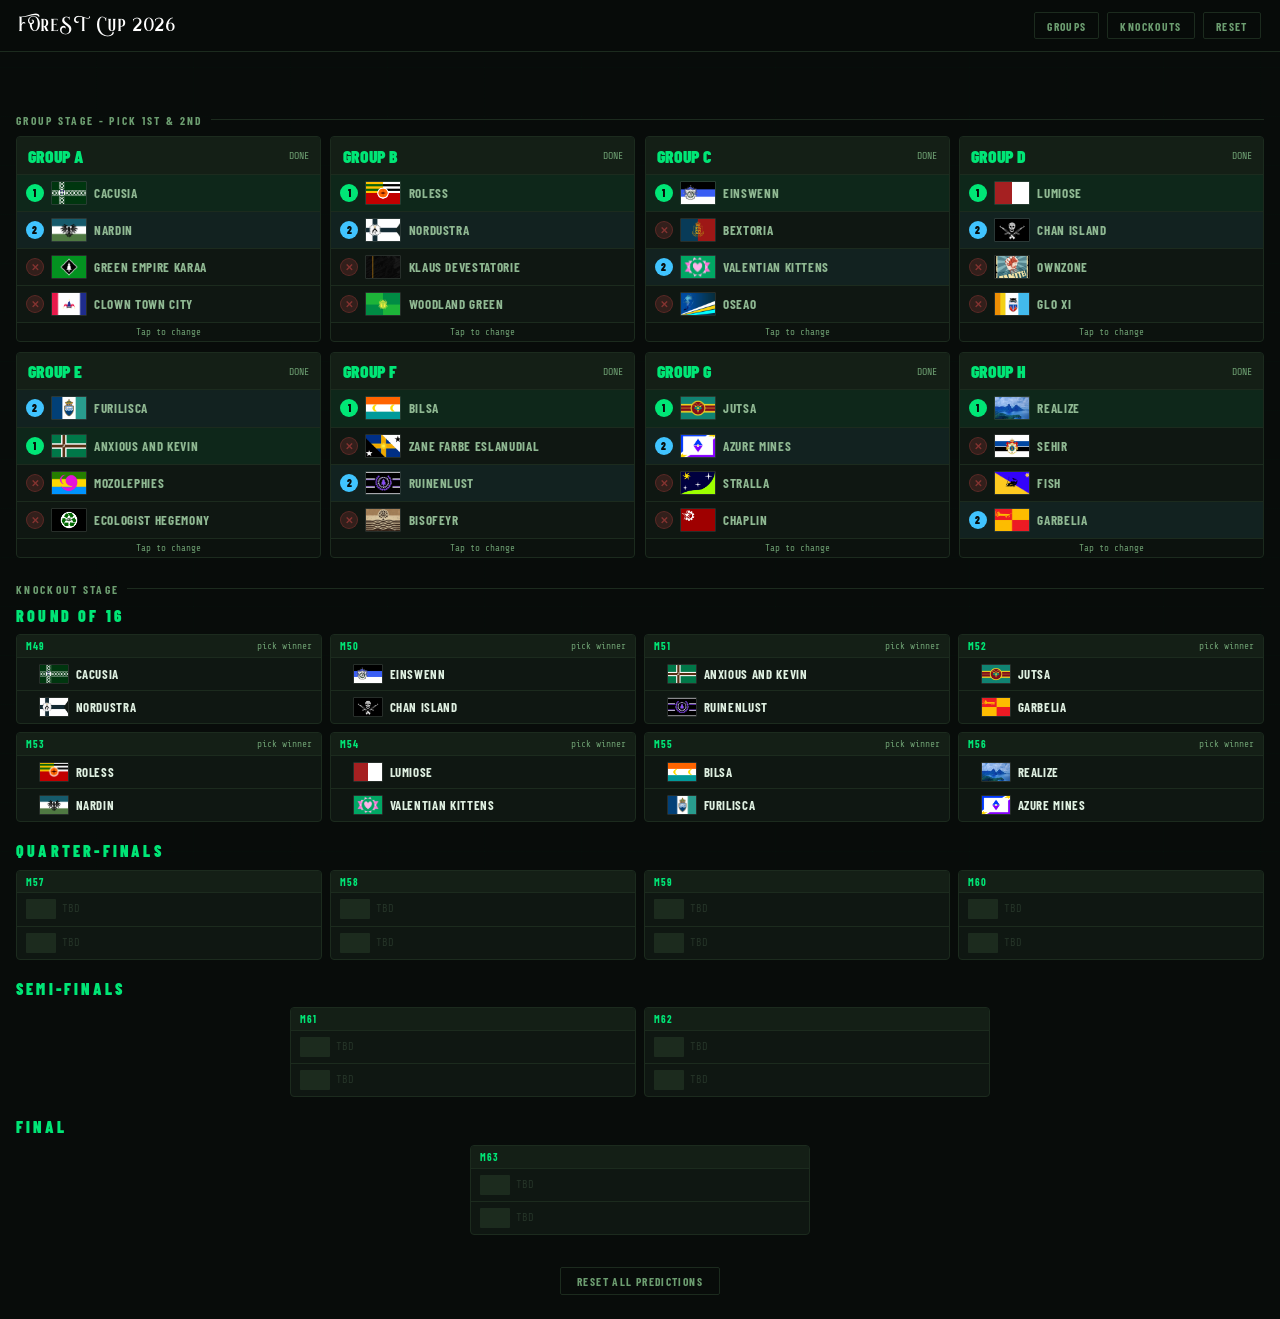
<file: predictor.html>
<!DOCTYPE html>
<html lang="en">
<head>
<meta charset="UTF-8">
<meta name="viewport" content="width=device-width, initial-scale=1.0">
<title>Forest Cup 2026 - Pick'em</title>
<link rel="preconnect" href="https://fonts.googleapis.com">
<link rel="preconnect" href="https://fonts.gstatic.com" crossorigin>
<link href="https://fonts.googleapis.com/css2?family=Barlow+Condensed:wght@400;600;700;900&family=Barlow:wght@400;500;600&family=Share+Tech+Mono&display=swap" rel="stylesheet">
<style>
@font-face {
  font-family: 'MickCaster';
  src: url('fonts/MickCaster.ttf') format('truetype');
  font-weight: normal;
}
:root {
  --bg:#080c0a; --bg2:#0c1209; --card:#0f1712; --card2:#141f16;
  --border:#1c2b1e; --border2:#253428;
  --green:#00e676; --gdim:rgba(0,230,118,.11); --gmid:rgba(0,230,118,.2);
  --text:#dff0e1; --text2:#8fb892; --text3:#6c9d70;
  --warn:#ffd600; --red:#ff5252; --blue:#40c4ff;
  --mono:'Share Tech Mono',monospace;
  --head:'Barlow Condensed',sans-serif;
  --body:'Barlow',sans-serif;
  --logo:'MickCaster';
  
}
*,*::before,*::after{box-sizing:border-box;margin:0;padding:0}
html{scroll-behavior:smooth}
body{background:var(--bg);color:var(--text);font-family:var(--body);font-size:16px;min-height:100vh}
body::before{content:'';position:fixed;inset:0;z-index:0;pointer-events:none;
  background:repeating-linear-gradient(0deg,transparent,transparent 48px,rgba(0,230,118,.012) 48px,rgba(0,230,118,.012) 49px),
  repeating-linear-gradient(90deg,transparent,transparent 96px,rgba(0,230,118,.007) 96px,rgba(0,230,118,.007) 97px)}

header{position:sticky;top:0;z-index:100;background:rgba(8,12,10,.97);backdrop-filter:blur(10px);
  border-bottom:1px solid var(--border);padding:0 1.2rem;height:52px;
  display:flex;align-items:center;justify-content:space-between;gap:1rem}
.logo{font-family:var(--logo);font-size:1.2rem;letter-spacing:.08em;color:white;text-decoration:none;white-space:nowrap}
.header-nav{display:flex;gap:.5rem}
.nav-btn{font-family:var(--head);font-size:.72rem;font-weight:700;letter-spacing:.12em;text-transform:uppercase;
  background:transparent;color:var(--text3);border:1px solid var(--border);padding:.32rem .75rem;border-radius:2px;
  cursor:pointer;transition:all .15s;display:inline-flex;align-items:center;white-space:nowrap}
.nav-btn:hover{color:var(--text2);border-color:var(--border2)}
.nav-btn.danger:hover{color:var(--red);border-color:rgba(255,82,82,.4)}

main{position:relative;z-index:1;padding:1rem;max-width:1600px;margin:0 auto}

.section-label{font-family:var(--head);font-size:.72rem;font-weight:700;letter-spacing:.2em;text-transform:uppercase;
  color:var(--text3);margin-bottom:.6rem;display:flex;align-items:center;gap:.5rem}
.section-label::after{content:'';flex:1;height:1px;background:var(--border)}

.tier-x{color:#06b6d4}.tier-ss{color:#ef4444}.tier-s{color:#f97316}.tier-a{color:#eab308}
.tier-b{color:#22c55e}.tier-c{color:#3b82f6}.tier-d{color:#a855f7}.tier-e{color:#ec4899}.tier-f{color:#6b7280}

/* GROUP STAGE */
#groups-section{margin-bottom:1.5rem}
.groups-grid{display:grid;grid-template-columns:repeat(4,1fr);gap:.6rem}
.group-card{background:var(--card);border:1px solid var(--border);border-radius:4px;overflow:hidden;transition:border-color .2s}
.group-card:hover{border-color:var(--border2)}
.group-head{padding:.45rem .7rem;background:var(--card2);border-bottom:1px solid var(--border);display:flex;align-items:center;justify-content:space-between}
.group-letter{font-family:var(--head);font-weight:900;font-size:1.1rem;color:var(--green)}
.group-label{font-family:var(--mono);font-size:.62rem;color:var(--text3)}
.team-row{display:flex;align-items:center;gap:.45rem;padding:.38rem .55rem;border-bottom:1px solid var(--border);
  cursor:pointer;transition:background .12s;user-select:none}
.team-row:last-child{border-bottom:none}
.team-row:hover{background:var(--gdim)}
.team-row.first{background:rgba(0,230,118,.08)}.team-row.second{background:rgba(64,196,255,.06)}
.team-row.first:hover{background:rgba(0,230,118,.14)}.team-row.second:hover{background:rgba(64,196,255,.1)}
.pos-badge{width:18px;height:18px;border-radius:50%;display:flex;align-items:center;justify-content:center;
  font-family:var(--head);font-size:.65rem;font-weight:900;flex-shrink:0;transition:all .2s}
.pos-badge.none{background:var(--border);color:var(--text3)}
.pos-badge.first{background:var(--green);color:var(--bg)}
.pos-badge.second{background:var(--blue);color:var(--bg)}
.pos-badge.out{background:rgba(255,82,82,.15);color:#ff525266;border:1px solid rgba(255,82,82,.2)}
.team-flag{width:36px;height:24px;object-fit:cover;border-radius:1px;border:1px solid rgba(255,255,255,.1);flex-shrink:0}
.team-flag-ph{width:36px;height:24px;background:var(--border2);border-radius:1px;flex-shrink:0}
.team-name{font-family:var(--head);font-size:.82rem;font-weight:700;letter-spacing:.05em;text-transform:uppercase;
  color:var(--text2);flex:1;overflow:hidden;text-overflow:ellipsis;white-space:nowrap}
.team-rating{font-family:var(--mono);font-size:.68rem;font-weight:700;flex-shrink:0}
.pos-hint{font-family:var(--mono);font-size:.58rem;color:var(--text3);padding:.25rem .55rem;text-align:center;background:rgba(0,0,0,.2)}

/* KNOCKOUT */
#knockouts-section{margin-bottom:2rem}
.knockout-stage{margin-bottom:1.2rem}
.stage-header{font-family:var(--head);font-weight:900;font-size:1rem;letter-spacing:.2em;text-transform:uppercase;
  color:var(--text);margin-bottom:.6rem}
.stage-header span{color:var(--green)}
.r16-grid{display:grid;grid-template-columns:repeat(4,1fr);gap:.5rem}
.qf-grid{display:grid;grid-template-columns:repeat(4,1fr);gap:.5rem}
.sf-grid{display:grid;grid-template-columns:repeat(2,1fr);gap:.5rem;max-width:700px;margin:0 auto}
.final-grid{max-width:340px;margin:0 auto}
.match-card{background:var(--card);border:1px solid var(--border);border-radius:4px;overflow:hidden;transition:border-color .2s}
.match-card:hover{border-color:var(--border2)}
.match-label{padding:.3rem .55rem;background:var(--card2);border-bottom:1px solid var(--border);
  font-family:var(--mono);font-size:.6rem;color:var(--text3);display:flex;align-items:center;justify-content:space-between}
.match-tag{font-family:var(--head);font-size:.65rem;font-weight:700;letter-spacing:.1em;color:var(--green)}
.match-team{display:flex;align-items:center;gap:.4rem;padding:.38rem .55rem;cursor:pointer;transition:background .12s;
  border-bottom:1px solid var(--border);user-select:none}
.match-team:last-child{border-bottom:none}
.match-team:hover{background:var(--gdim)}
.match-team.winner{background:rgba(0,230,118,.1)}.match-team.winner:hover{background:rgba(0,230,118,.16)}
.match-team.loser{opacity:.45}.match-team.loser:hover{background:transparent;opacity:.55}
.match-flag{width:30px;height:20px;object-fit:cover;border-radius:1px;border:1px solid rgba(255,255,255,.1);flex-shrink:0}
.match-flag-ph{width:30px;height:20px;background:var(--border);border-radius:1px;flex-shrink:0}
.match-name{font-family:var(--head);font-size:.8rem;font-weight:700;letter-spacing:.05em;text-transform:uppercase;
  flex:1;overflow:hidden;text-overflow:ellipsis;white-space:nowrap}
.match-rating{font-family:var(--mono);font-size:.6rem;font-weight:700;flex-shrink:0}
.match-win-dot{width:7px;height:7px;border-radius:50%;flex-shrink:0;background:transparent;transition:background .15s}
.match-team.winner .match-win-dot{background:var(--green)}
.tbd-slot{display:flex;align-items:center;gap:.4rem;padding:.38rem .55rem;border-bottom:1px solid var(--border)}
.tbd-slot:last-child{border-bottom:none}
.tbd-text{font-family:var(--mono);font-size:.65rem;color:var(--border2)}

/* CHAMPION */
.champion-wrap{background:linear-gradient(135deg,rgba(0,230,118,.08),rgba(0,230,118,.02));
  border:1px solid rgba(0,230,118,.3);border-radius:6px;padding:1.2rem;
  display:flex;flex-direction:column;align-items:center;gap:.6rem;text-align:center;
  max-width:340px;margin:1rem auto 0}
.champion-label{font-family:var(--head);font-size:.72rem;font-weight:700;letter-spacing:.2em;text-transform:uppercase;color:var(--text3)}
.champion-flag{width:100px;height:66px;object-fit:cover;border-radius:3px;border:2px solid var(--green);box-shadow:0 0 24px rgba(0,230,118,.3)}
.champion-name{font-family:var(--head);font-weight:900;font-size:1.8rem;letter-spacing:.1em;text-transform:uppercase;color:var(--green)}
.champion-rating{font-family:var(--mono);font-size:.75rem}

/* SHARE */
.share-wrap{max-width:340px;margin:.8rem auto 0;display:flex;flex-direction:column;gap:.4rem}
.share-btn{width:100%;font-family:var(--head);font-weight:900;font-size:.85rem;letter-spacing:.15em;text-transform:uppercase;
  background:var(--green);color:var(--bg);border:none;padding:.62rem 1.5rem;border-radius:2px;cursor:pointer;transition:all .15s}
.share-btn:hover{background:#69ff8e;box-shadow:0 4px 16px rgba(0,230,118,.25)}
.share-url-row{display:none;gap:.4rem}
.share-url-row.visible{display:flex}
.share-url-input{flex:1;background:var(--card2);border:1px solid var(--border);color:var(--text2);
  font-family:var(--mono);font-size:.62rem;padding:.38rem .55rem;border-radius:2px;outline:none;min-width:0}
.copy-btn{font-family:var(--head);font-size:.72rem;font-weight:700;letter-spacing:.1em;text-transform:uppercase;
  background:transparent;color:var(--green);border:1px solid rgba(0,230,118,.4);padding:.38rem .75rem;
  border-radius:2px;cursor:pointer;white-space:nowrap;transition:all .15s}
.copy-btn:hover{background:var(--gdim)}

/* SHARED BANNER */
.shared-banner{background:rgba(0,230,118,.06);border:1px solid rgba(0,230,118,.2);border-radius:4px;
  padding:.5rem 1rem;font-family:var(--head);font-size:.75rem;font-weight:600;letter-spacing:.08em;
  color:var(--green);text-align:center;margin-bottom:.8rem;
  opacity:0;transition:opacity .4s;pointer-events:none}
.shared-banner.show{opacity:1;pointer-events:auto}

.bottom-bar{display:flex;justify-content:center;margin:1.5rem 0 .5rem}
.reset-btn{font-family:var(--head);font-size:.72rem;font-weight:700;letter-spacing:.12em;text-transform:uppercase;
  background:transparent;color:var(--text3);border:1px solid var(--border);padding:.38rem 1rem;border-radius:2px;cursor:pointer;transition:all .15s}
.reset-btn:hover{color:var(--red);border-color:rgba(255,82,82,.4)}

#toast{position:fixed;bottom:1.2rem;right:1.2rem;z-index:999;background:var(--card2);border:1px solid var(--green);
  color:var(--text);font-family:var(--head);font-weight:600;font-size:.78rem;letter-spacing:.07em;
  padding:.6rem 1rem;border-radius:4px;display:none;align-items:center;gap:.45rem;box-shadow:0 4px 20px rgba(0,0,0,.6)}
#toast.show{display:flex;animation:slideUp .2s ease}
@keyframes slideUp{from{opacity:0;transform:translateY(5px)}to{opacity:1;transform:none}}

::-webkit-scrollbar{width:4px;height:4px}
::-webkit-scrollbar-track{background:transparent}
::-webkit-scrollbar-thumb{background:var(--border2);border-radius:2px}

@media(max-width:1100px){
  .groups-grid{grid-template-columns:repeat(2,1fr)}
  .r16-grid{grid-template-columns:repeat(2,1fr)}
  .qf-grid{grid-template-columns:repeat(2,1fr)}
}
@media(max-width:600px){
  main{padding:.6rem}
  .groups-grid{grid-template-columns:1fr 1fr;gap:.4rem}
  .r16-grid{grid-template-columns:1fr 1fr;gap:.4rem}
  .qf-grid{grid-template-columns:1fr 1fr;gap:.4rem}
  .sf-grid{grid-template-columns:1fr 1fr;max-width:none}
  .final-grid,.champion-wrap,.share-wrap{max-width:none}
  .header-nav .nav-btn{font-size:.65rem;padding:.28rem .55rem}
}
@media(max-width:400px){
  .groups-grid,.r16-grid,.qf-grid,.sf-grid{grid-template-columns:1fr}
}
</style>
</head>
<body>

<header>
  <a href="https://forestfc.netlify.app/forest-cup/2026" target="_blank" class="logo">FOreST Cup 2026</a>
  <div class="header-nav">
    <button class="nav-btn" onclick="document.getElementById('groups-section').scrollIntoView({behavior:'smooth'})">Groups</button>
    <button class="nav-btn" onclick="document.getElementById('knockouts-section').scrollIntoView({behavior:'smooth'})">Knockouts</button>
    <button class="nav-btn danger" onclick="resetAll()">Reset</button>
  </div>
</header>

<main>
  <div id="shared-banner" class="shared-banner">Viewing a shared prediction - edit freely to make it your own</div>

  <div id="groups-section">
    <div class="section-label">Group Stage - pick 1st & 2nd</div>
    <div class="groups-grid" id="groups-grid"></div>
  </div>

  <div id="knockouts-section" style="margin-top:1.5rem">
    <div class="section-label">Knockout Stage</div>

    <div class="knockout-stage">
      <div class="stage-header"><span>Round of 16</span></div>
      <div class="r16-grid" id="r16-grid"></div>
    </div>
    <div class="knockout-stage">
      <div class="stage-header"><span>Quarter-Finals</span></div>
      <div class="qf-grid" id="qf-grid"></div>
    </div>
    <div class="knockout-stage">
      <div class="stage-header"><span>Semi-Finals</span></div>
      <div class="sf-grid" id="sf-grid"></div>
    </div>
    <div class="knockout-stage">
      <div class="stage-header"><span>Final</span></div>
      <div class="final-grid" id="final-grid"></div>
    </div>

    <div id="champion-section"></div>
  </div>

  <div class="bottom-bar">
    <button class="reset-btn" onclick="resetAll()">Reset all predictions</button>
  </div>
</main>

<div id="toast"></div>

<script>
const TEAMS = [
  { id:1,  name:'Roless',               flag:'flags/roless.png',               rating:161 },
  { id:2,  name:'Cacusia',              flag:'flags/cacusia.png',              rating:112 },
  { id:3,  name:'Jutsa',               flag:'flags/jutsa.png',                rating:109 },
  { id:4,  name:'Einswenn',             flag:'flags/einswenn.png',             rating:91  },
  { id:6,  name:'Lumiose',              flag:'flags/lumiose.png',              rating:84  },
  { id:5,  name:'Bilsa',               flag:'flags/bilsa.png',                rating:82  },
  { id:7,  name:'Realize',             flag:'flags/realizer.jpg',             rating:74  },
  { id:8, name:'Furilisca',            flag:'flags/furilisca.png',            rating:68  },
  { id:11, name:'Anxious and Kevin',    flag:'flags/anxious and kevin.png',    rating:59  },
  { id:12, name:'Nordustra',            flag:'flags/nordustra.png',            rating:57  },
  { id:13,  name:'Garbelia',             flag:'flags/garbelia.jpg',             rating:52  },
  { id:14,  name:'Nardin',              flag:'flags/nardin.png',               rating:49  },
  { id:15, name:'Ruinenlust',           flag:'flags/ruinenlust.png',           rating:32  },
  { id:16, name:'Azure Mines',          flag:'flags/azure mines.png',          rating:29  },
  { id:17, name:'Valentian Kittens',    flag:'flags/valentine z.png',          rating:29  },
  { id:18, name:'Chan Island',          flag:'flags/ci.webp',                  rating:26  },
  { id:21, name:'Ecologist Hegemony',   flag:'flags/ecologist hegemony.png',   rating:25  },
  { id:22, name:'Bextoria',             flag:'flags/bextoria.webp',            rating:25  },
  { id:23, name:'Bisofeyr',             flag:'flags/bisofeyr.png',             rating:11  },
  { id:24, name:'Chaplin',              flag:'flags/chaplin.png',              rating:10  },
  { id:25, name:'Green Empire Karaa',   flag:'flags/karaa.png',                rating:10  },
  { id:26, name:'Fish',                flag:'flags/fish.webp',                rating:10  },
  { id:27, name:'Glo XI',              flag:'flags/glo.png',                  rating:10  },
  { id:28, name:'Klaus Devestatorie',   flag:'flags/kdv.png',                  rating:10  },
  { id:31, name:'Woodland Green',       flag:'flags/wg.webp',                  rating:10  },
  { id:32, name:'Oseao',               flag:'flags/oseao.webp',               rating:6   },
  { id:33, name:'Sehir',              flag:'flags/sehir.webp',               rating:3   },
  { id:34, name:'Stralla',              flag:'flags/stralla.png',              rating:3   },
  { id:35, name:'Ownzone',             flag:'flags/ownzone.webp',             rating:5   },
  { id:36, name:'Clown Town City',      flag:'flags/ctc.png',                  rating:2   },
  { id:37, name:'Zane Farbe Eslanudial',flag:'flags/zfe.webp',                rating:0   },
  { id:38, name:'Mozolephies',          flag:'flags/mozolephies.png',          rating:0   },
];

function getTeam(id){ return TEAMS.find(t=>t.id===id)||null; }

const GROUPS_DATA = {
  A: [2,  14, 25, 36],
  B: [1,  12, 28, 31],
  C: [4,  22,  17, 32],
  D: [6,  18,  35, 27],
  E: [8,  11, 38, 21],
  F: [5,  37, 15, 23],
  G: [3,  16, 34, 24],
  H: [7, 33, 26, 13],
};

const DEFAULT_SELECTIONS = {
  A: { first: 2,  second: 14 }, // Cacusia 1st, Nardin 2nd
  B: { first: 1,  second: 12 }, // Roless 1st, Nordustra 2nd
  C: { first: 4,  second: 17 }, // Einswenn 1st, Valentian Kittens 2nd
  D: { first: 6,  second: 18 }, // Lumiose 1st, Chan Island 2nd
  E: { first: 11, second: 8  }, // Anxious and Kevin 1st, Furilisca 2nd
  F: { first: 5,  second: 15 }, // Bilsa 1st, Ruinenlust 2nd
  G: { first: 3,  second: 16 }, // Jutsa 1st, Azure Mines 2nd
  H: { first: 7,  second: 13 }, // Realize 1st, Garbelia 2nd
};

const R16_FIXTURES = [
  { id:'r16_1', label:'M49', home:['A',1], away:['B',2] },
  { id:'r16_2', label:'M50', home:['C',1], away:['D',2] },
  { id:'r16_3', label:'M51', home:['E',1], away:['F',2] },
  { id:'r16_4', label:'M52', home:['G',1], away:['H',2] },
  { id:'r16_5', label:'M53', home:['B',1], away:['A',2] },
  { id:'r16_6', label:'M54', home:['D',1], away:['C',2] },
  { id:'r16_7', label:'M55', home:['F',1], away:['E',2] },
  { id:'r16_8', label:'M56', home:['H',1], away:['G',2] },
];
const QF_FIXTURES = [
  { id:'qf_1', label:'M57', home:'r16_1', away:'r16_2' },
  { id:'qf_2', label:'M58', home:'r16_3', away:'r16_4' },
  { id:'qf_3', label:'M59', home:'r16_5', away:'r16_6' },
  { id:'qf_4', label:'M60', home:'r16_7', away:'r16_8' },
];
const SF_FIXTURES = [
  { id:'sf_1', label:'M61', home:'qf_1', away:'qf_2' },
  { id:'sf_2', label:'M62', home:'qf_3', away:'qf_4' },
];

// STATE
let groupSelections = {};
let matchWinners = {};
Object.keys(GROUPS_DATA).forEach(g=>{ groupSelections[g]={first:null,second:null}; });

function loadDefaults(){
  Object.keys(GROUPS_DATA).forEach(g=>{
    groupSelections[g] = { first: DEFAULT_SELECTIONS[g].first, second: DEFAULT_SELECTIONS[g].second };
  });
}
 
loadDefaults();

// ── URL encode/decode ──
function encodeState(){
  const gs={};
  Object.keys(groupSelections).forEach(g=>{ gs[g]=[groupSelections[g].first||0, groupSelections[g].second||0]; });
  return btoa(JSON.stringify({gs, mw:matchWinners}));
}
function decodeState(enc){
  try{
    const {gs,mw}=JSON.parse(atob(enc));
    if(gs) Object.keys(gs).forEach(g=>{ if(groupSelections[g]!==undefined) groupSelections[g]={first:gs[g][0]||null,second:gs[g][1]||null}; });
    if(mw) matchWinners={...mw};
    return true;
  }catch(e){return false;}
}
function buildShareURL(){
  const u=new URL(window.location.href.split('?')[0]);
  u.searchParams.set('p',encodeState());
  return u.toString();
}
function loadFromURL(){
  const p=new URLSearchParams(window.location.search).get('p');
  return p?decodeState(p):false;
}

// ── Helpers ──
function tierClass(r){
  if(r>=160)return'tier-x';if(r>=126)return'tier-ss';if(r>=96)return'tier-s';
  if(r>=70)return'tier-a';if(r>=48)return'tier-b';if(r>=30)return'tier-c';
  if(r>=16)return'tier-d';if(r>=6)return'tier-e';return'tier-f';
}
function ratingSpan(r){return`<span class="${tierClass(r)}">${r}</span>`;}
function flagImg(t,cls='team-flag'){
  if(!t)return`<div class="${cls.replace('flag','flag-ph')}"></div>`;
  return`<img class="${cls}" src="${t.flag}" onerror="this.style.display='none';this.insertAdjacentHTML('afterend','<div class=\\'${cls.replace('flag','flag-ph')}\\'></div>')" alt="${t.name}">`;
}
function resolveKO(src){
  if(Array.isArray(src)){const[g,p]=src;return p===1?groupSelections[g].first:groupSelections[g].second;}
  return matchWinners[src]||null;
}

let toastT;
function showToast(msg){const t=document.getElementById('toast');t.textContent=msg;t.classList.add('show');clearTimeout(toastT);toastT=setTimeout(()=>t.classList.remove('show'),2200);}

// ── Group stage ──
function renderGroups(){
  const grid=document.getElementById('groups-grid');grid.innerHTML='';
  Object.entries(GROUPS_DATA).forEach(([g,ids])=>{
    const sel=groupSelections[g];
    let rows='';
    ids.forEach(id=>{
      const t=getTeam(id);if(!t)return;
      let pc='none',pl='-';
      if(sel.first===id){pc='first';pl='1';}
      else if(sel.second===id){pc='second';pl='2';}
      else if(sel.first&&sel.second){pc='out';pl='✕';}
      rows+=`<div class="team-row ${pc==='first'||pc==='second'?pc:''}" onclick="handleGroupClick('${g}',${id})">
        <div class="pos-badge ${pc}">${pl}</div>
        ${flagImg(t)}<span class="team-name">${t.name}</span><!--
        <span class="team-rating">${ratingSpan(t.rating)}</span>--></div>`;
    });
    const done=sel.first&&sel.second;
    const card=document.createElement('div');card.className='group-card';
    card.innerHTML=`<div class="group-head"><div class="group-letter">GROUP ${g}</div>
      <div class="group-label">${done?'DONE':'PICK 1ST & 2ND'}</div></div>
      ${rows}<div class="pos-hint">${done?'Tap to change':'Tap 1st, tap again for 2nd'}</div>`;
    grid.appendChild(card);
  });
}

function handleGroupClick(g,teamId){
  const sel=groupSelections[g];
  if(sel.first===teamId){sel.first=sel.second;sel.second=null;invalidateFromGroup(g);renderGroups();renderKnockouts();return;}
  if(sel.second===teamId){sel.second=null;invalidateFromGroup(g);renderGroups();renderKnockouts();return;}
  if(!sel.first){sel.first=teamId;renderGroups();renderKnockouts();return;}
  if(!sel.second){sel.second=teamId;renderGroups();renderKnockouts();return;}
  sel.second=teamId;invalidateFromGroup(g);renderGroups();renderKnockouts();
}

function invalidateFromGroup(g){
  R16_FIXTURES.forEach(f=>{
    const uses=(Array.isArray(f.home)&&f.home[0]===g)||(Array.isArray(f.away)&&f.away[0]===g);
    if(uses)invalidateDown(f.id);
  });
}
function invalidateDown(matchId){
  if(!(matchId in matchWinners))return;
  delete matchWinners[matchId];
  findDownstream(matchId).forEach(id=>{delete matchWinners[id];});
}
function findDownstream(matchId){
  const down=[];
  function search(id){
    [...QF_FIXTURES,...SF_FIXTURES,{id:'final',home:'sf_1',away:'sf_2'}].forEach(f=>{
      if((f.home===id||f.away===id)&&!down.includes(f.id)){down.push(f.id);search(f.id);}
    });
  }
  search(matchId);return down;
}

// ── Knockout rendering ──
function renderKnockouts(){renderR16();renderQF();renderSF();renderFinalStage();renderChampion();}

function makeMatchCard(matchId,label,homeId,awayId){
  const homeT=homeId?getTeam(homeId):null;
  const awayT=awayId?getTeam(awayId):null;
  const winner=matchWinners[matchId];
  function row(t){
    if(!t)return`<div class="tbd-slot"><div class="match-flag-ph"></div><span class="tbd-text">TBD</span></div>`;
    const isW=winner===t.id,isL=winner&&!isW;
    return`<div class="match-team ${isW?'winner':''} ${isL?'loser':''}" onclick="handleMatchClick('${matchId}',${t.id})">
      <div class="match-win-dot"></div>${flagImg(t,'match-flag')}
      <span class="match-name">${t.name}</span><!--
      <span class="match-rating">${ratingSpan(t.rating)}</span>--></div>`;
  }
  const status=winner&&homeT&&awayT?'confirmed':homeT&&awayT?'pick winner':'';
  return`<div class="match-card">
    <div class="match-label"><span class="match-tag">${label}</span><span>${status}</span></div>
    ${row(homeT)}${row(awayT)}</div>`;
}

function renderR16(){document.getElementById('r16-grid').innerHTML=R16_FIXTURES.map(f=>makeMatchCard(f.id,f.label,resolveKO(f.home),resolveKO(f.away))).join('');}
function renderQF(){document.getElementById('qf-grid').innerHTML=QF_FIXTURES.map(f=>makeMatchCard(f.id,f.label,matchWinners[f.home]||null,matchWinners[f.away]||null)).join('');}
function renderSF(){document.getElementById('sf-grid').innerHTML=SF_FIXTURES.map(f=>makeMatchCard(f.id,f.label,matchWinners[f.home]||null,matchWinners[f.away]||null)).join('');}
function renderFinalStage(){document.getElementById('final-grid').innerHTML=makeMatchCard('final','M63',matchWinners['sf_1']||null,matchWinners['sf_2']||null);}

function renderChampion(){
  const sec=document.getElementById('champion-section');
  const champ=matchWinners['final']?getTeam(matchWinners['final']):null;
  if(!champ){sec.innerHTML='';return;}
  sec.innerHTML=`<div class="champion-wrap">
    <div class="champion-label">Champions!!!</div>
    <img class="champion-flag" src="${champ.flag}" alt="${champ.name}">
    <div class="champion-name">${champ.name}</div>
    <!-- <div class="champion-rating">${ratingSpan(champ.rating)}</div> -->
  </div>
  <div class="share-wrap">
    <button class="share-btn" onclick="handleShare()">Share my prediction</button>
    <div class="share-url-row" id="share-url-row">
      <input class="share-url-input" id="share-url-input" type="text" readonly>
      <button class="copy-btn" onclick="copyURL()">Copy</button>
    </div>
  </div>`;
}

// ── Match click ──
function handleMatchClick(matchId,teamId){
  let homeId=null,awayId=null;
  const r16=R16_FIXTURES.find(f=>f.id===matchId);
  const qf=QF_FIXTURES.find(f=>f.id===matchId);
  const sf=SF_FIXTURES.find(f=>f.id===matchId);
  if(r16){homeId=resolveKO(r16.home);awayId=resolveKO(r16.away);}
  else if(qf){homeId=matchWinners[qf.home]||null;awayId=matchWinners[qf.away]||null;}
  else if(sf){homeId=matchWinners[sf.home]||null;awayId=matchWinners[sf.away]||null;}
  else if(matchId==='final'){homeId=matchWinners['sf_1']||null;awayId=matchWinners['sf_2']||null;}
  if(!homeId||!awayId)return;
  const prev=matchWinners[matchId];
  if(prev===teamId){delete matchWinners[matchId];findDownstream(matchId).forEach(id=>delete matchWinners[id]);renderKnockouts();return;}
  if(prev&&prev!==teamId)findDownstream(matchId).forEach(id=>delete matchWinners[id]);
  matchWinners[matchId]=teamId;
  renderKnockouts();
}

// ── Share ──
function handleShare(){
  const url=buildShareURL();
  // Update browser URL silently so refreshing keeps state
  window.history.replaceState({},'',url);
  const row=document.getElementById('share-url-row');
  const input=document.getElementById('share-url-input');
  if(!row||!input)return;
  input.value=url;
  row.classList.add('visible');
  input.select();
  if(navigator.share){navigator.share({title:'My FC26 Prediction',url}).catch(()=>{});}
}

function copyURL(){
  const input=document.getElementById('share-url-input');if(!input)return;
  input.select();
  navigator.clipboard?.writeText(input.value).then(()=>showToast('Link copied')).catch(()=>{document.execCommand('copy');showToast('Link copied');});
}

// ── Reset ──
function resetAll(){
  // Object.keys(GROUPS_DATA).forEach(g=>{groupSelections[g]={first:null,second:null};});
  loadDefaults();
  matchWinners={};
  const u=new URL(window.location.href);u.searchParams.delete('p');window.history.replaceState({},'',u.toString());
  renderGroups();renderKnockouts();
  showToast('All predictions cleared');
}

// ── Init ──
const wasShared=loadFromURL();
renderGroups();
renderKnockouts();
if(wasShared){
  const b=document.getElementById('shared-banner');
  b.classList.add('show');
  setTimeout(()=>b.classList.remove('show'),5000);
}
</script>
</body>
</html>
</file>
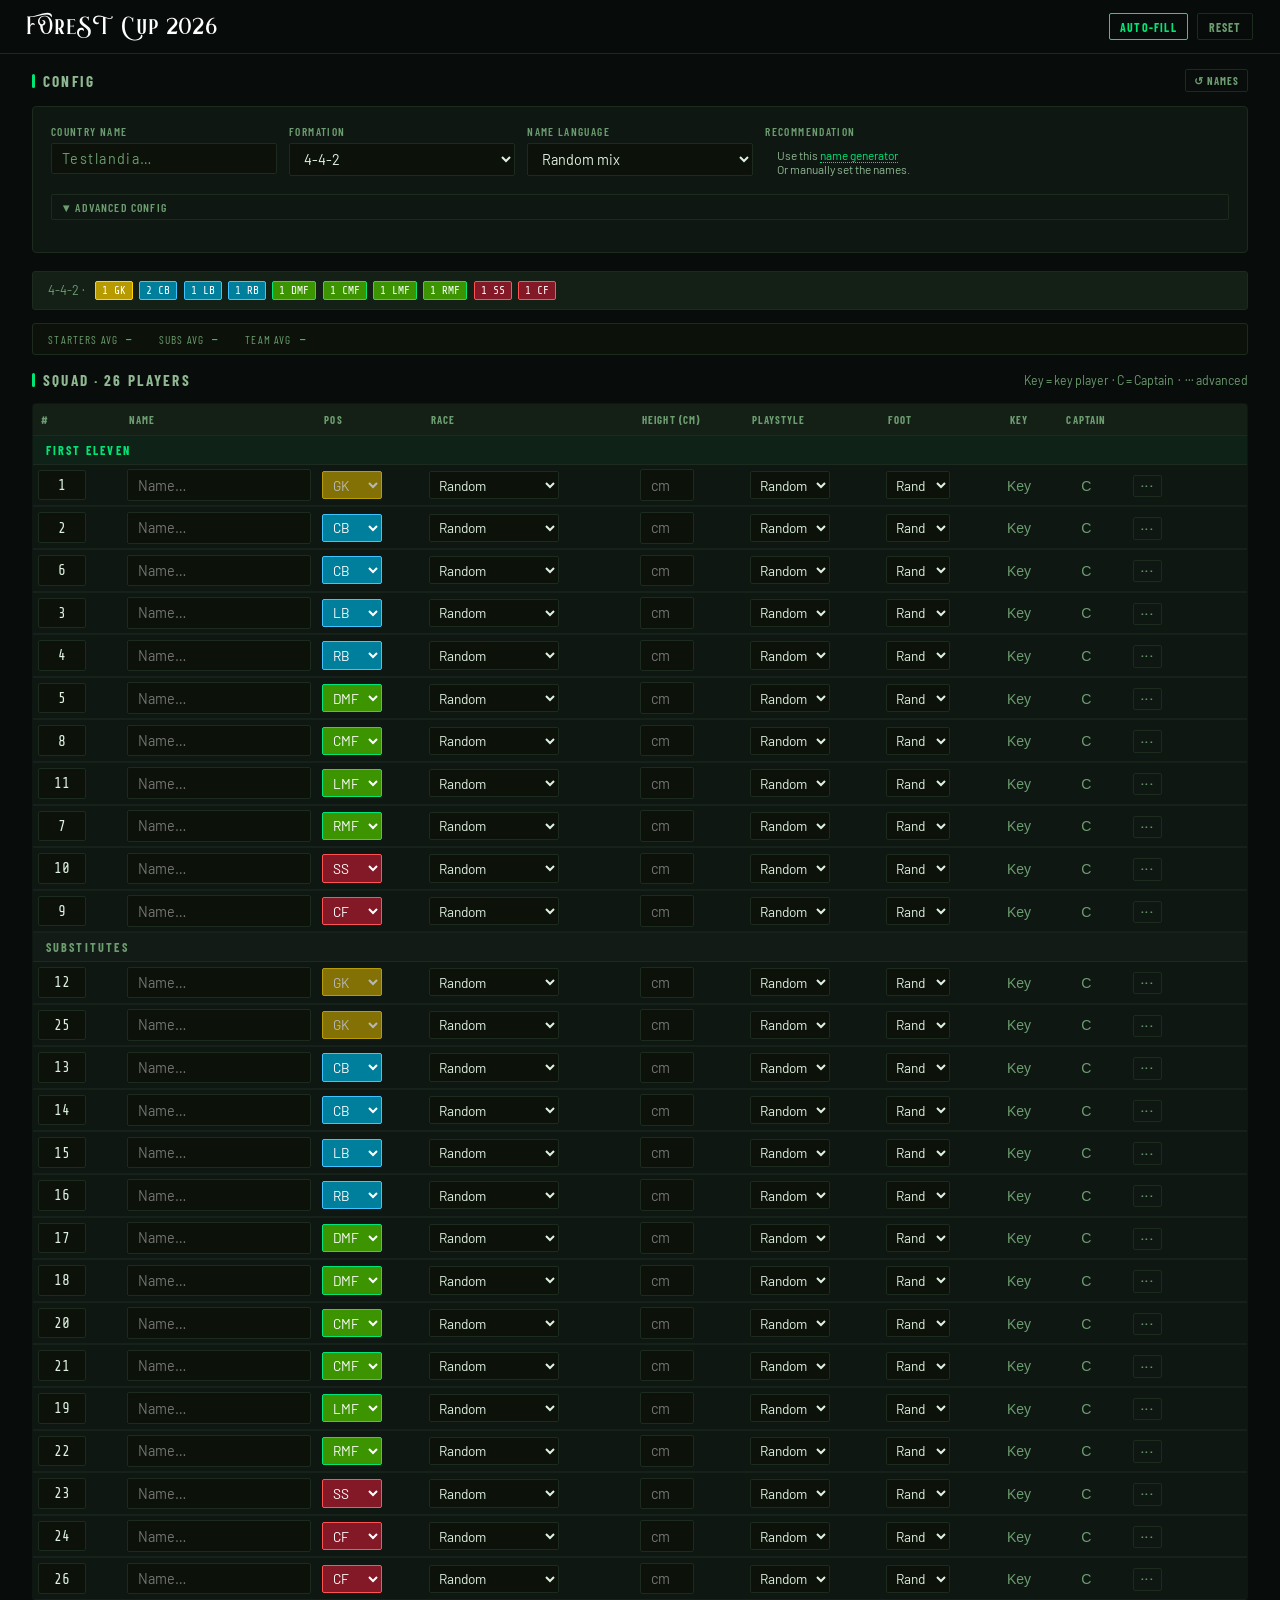
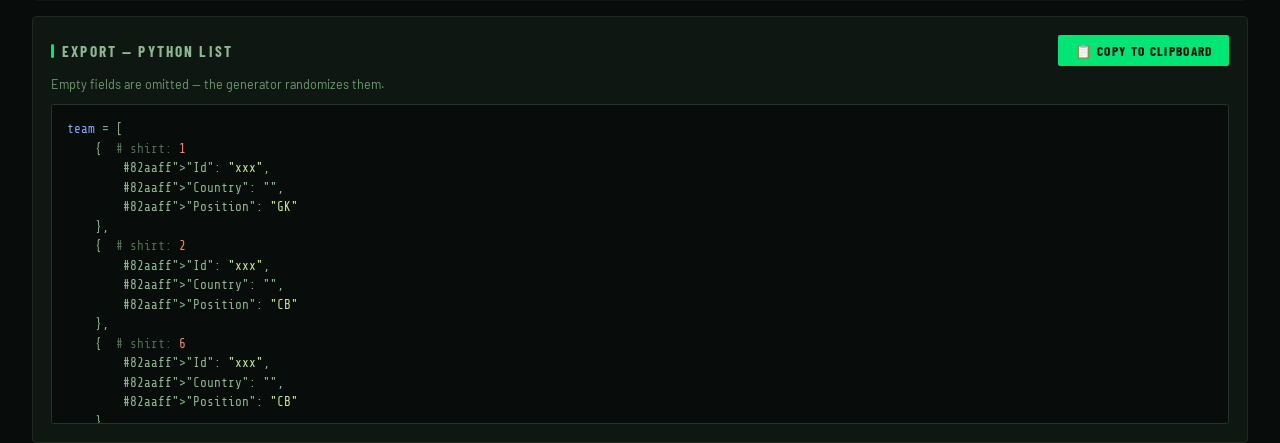
<file: team-builder.html>
<!DOCTYPE html>
<html lang="en">
  <head>
    <meta charset="UTF-8">
    <meta name="viewport" content="width=device-width, initial-scale=1.0">
    <title>Forest Cup — Team Builder</title>
    <link href="https://fonts.googleapis.com/css2?family=Barlow+Condensed:wght@400;600;700;900&family=Barlow:wght@300;400;500&family=Share+Tech+Mono&display=swap" rel="stylesheet">
    <link rel="stylesheet" href="styles.css">
  </head>
  <body>
    <header>
      <div class="logo">FOreST Cup 2026</div>
      <div class="header-right">
        <button class="btn btn-secondary btn-sm" onclick="autoFillAll()">Auto-fill</button>
        <button class="btn btn-ghost btn-sm" onclick="clearAll()">Reset</button>
      </div>
    </header>
    <main>
    <!-- BASIC CONFIG -->
    <div class="sec-head mt1">
      <div class="sec-title">Config</div>
      <div class="row">
        <button class="btn btn-ghost btn-xs" onclick="autoNames()">↺ Names</button>
      </div>
    </div>

    <div class="config-panel">
      <div class="cfg-grid">
        <div class="cfg-group">
          <div class="cfg-label">Country Name</div>
          <input class="team-name-input" id="team-name" type="text" placeholder="Testlandia…" maxlength="30" oninput="updateExport()">
        </div>
        <div class="cfg-group">
          <div class="cfg-label">Formation</div>
          <select id="cfg-formation" onchange="applyFormation()">
            <option value="4-4-2">4-4-2</option>
            <option value="4-3-3">4-3-3</option>
            <option value="4-2-3-1">4-2-3-1</option>
            <option value="3-5-2">3-5-2</option>
            <option value="4-5-1">4-5-1</option>
            <option value="3-4-3">3-4-3</option>
            <option value="5-3-2">5-3-2</option>
            <option value="4-1-4-1">4-1-4-1</option>
            <option value="custom">Custom</option>
          </select>
        </div>
        <div class="cfg-group">
          <div class="cfg-label">Name Language</div>
          <select id="cfg-lang">
            <option value="random">Random mix</option>
            <option value="latin">Latin / Spanish</option>
            <option value="english">English</option>
            <option value="slavic">Slavic</option>
            <option value="arabic">Arabic</option>
            <option value="asian">East Asian</option>
            <option value="african">African</option>
            <option value="nordic">Nordic</option>
            <option value="fantasy">Fantasy / Sci-fi</option>
          </select>
        </div>
        <div class="cfg-group">
          <div class="cfg-label">Recommendation</div>
          <div class="info-note" style="font-size:.66rem">
            Use this <a class="info-link" href="https://www.behindthename.com/random/" target="_blank">name generator</a><br>
            Or manually set the names.
          </div>
        </div>

        <!-- ADVANCED CONFIG TOGGLE -->
        <div class="cfg-group" style="grid-column:1/-1">
          <button class="collapse-btn" id="adv-toggle" onclick="toggleAdvanced()">
            <span class="arr">▾</span> Advanced Config
          </button>
        </div>
      </div>

      <!-- ADVANCED -->
      <div class="collapsible collapsed" id="adv-section" style="margin-top:.75rem">

        <!-- Race ratio -->
        <div class="cfg-label" style="margin-bottom:.35rem">Race Ratio - <span>Free = Fully random attributes - Custom = for custom races (Direct Message Bilsa to specify it</span>)</div>
        <div class="race-panel">
          <div id="race-rows"></div>
          <div class="row" style="margin-top:.55rem;gap:.4rem">
            <button class="btn btn-ghost btn-xs" onclick="equalizeRaces()">Equalize</button>
            <button class="btn btn-ghost btn-xs" onclick="clearRaces()">Clear all</button>
            <button class="btn btn-ghost btn-xs" onclick="applyRaceDistribution()">Apply to squad</button>
            <span class="dim" style="font-size:.68rem;margin-left:.25rem">Auto-fill will use these weights</span>
          </div>
        </div>

        <!-- Set pieces -->
        <div class="cfg-label" style="margin-top:.85rem;margin-bottom:.35rem">Set Pieces &amp; Special Roles</div>
        <div class="sp-grid">
          <div class="sp-item">
            <div class="sp-label">Short Free Kick</div>
            <select class="sp-sel" id="sp-fk-short" onchange="updateSpecial()"><option value="">— not set —</option></select>
          </div>
          <div class="sp-item">
            <div class="sp-label">Long Free Kick</div>
            <select class="sp-sel" id="sp-fk-long" onchange="updateSpecial()"><option value="">— not set —</option></select>
          </div>
          <div class="sp-item">
            <div class="sp-label">Corner Kicks</div>
            <select class="sp-sel" id="sp-corner" onchange="updateSpecial()"><option value="">— not set —</option></select>
          </div>
          <div class="sp-item">
            <div class="sp-label">Penalty Kicks</div>
            <select class="sp-sel" id="sp-penalty" onchange="updateSpecial()"><option value="">— not set —</option></select>
          </div>
        </div>

      </div><!-- /adv-section -->
    </div><!-- /config-panel -->

    <!-- Formation bar + height averages -->
    <div class="formation-bar" id="formation-bar"></div>
    <div class="avg-bar">
      <div class="avg-item"><span class="avg-label">Starters avg</span><span class="avg-val" id="avg-start">–</span></div>
      <div class="avg-item"><span class="avg-label">Subs avg</span><span class="avg-val" id="avg-sub">–</span></div>
      <div class="avg-item"><span class="avg-label">Team avg</span><span class="avg-val" id="avg-all">–</span></div>
    </div>

    <!-- SQUAD -->
    <div class="sec-head">
      <div class="sec-title">Squad · 26 Players</div>
      <span class="dim" style="font-size:.68rem">Key = key player &nbsp;·&nbsp;C = Captain &nbsp;·&nbsp; ··· advanced</span>
    </div>

    <div class="table-wrap">
    <table>
      <thead>
        <tr>
          <th class="c-shirt">#</th>
          <th class="c-name">Name</th>
          <th class="c-pos">Pos</th>
          <th class="c-race">Race</th>
          <th class="c-height">Height (cm)</th>
          <th class="c-ps">Playstyle</th>
          <th class="c-foot">Foot</th>
          <th class="c-key">Key</th>
          <th class="c-cap">Captain</th>
          <th class="c-adv"></th>
        </tr>
      </thead>
      <tbody id="squad-body"></tbody>
    </table>
    </div>

    <!-- EXPORT -->
    <div class="export-box mt1">
      <div class="sec-head" style="margin-bottom:.55rem">
        <div class="sec-title">Export — Python List</div>
        <div class="row">
          <button class="btn btn-primary" onclick="copyExport()">📋 Copy to Clipboard</button>
          <span class="copy-ok" id="copy-ok">✓ Copied!</span>
        </div>
      </div>
      <p class="dim" style="font-size:.7rem">Empty fields are omitted — the generator randomizes them.</p>
      <div class="export-code" id="export-code"><span style="color:var(--text3)"># Fill the squad above…</span></div>
    </div>

    </main>
    <div id="toast"></div>
    <!-- <script src="script.js"></script> -->
    <script>
    
    //  DATA
    const POSITIONS = ["GK","CB","LB","RB","DMF","CMF","LMF","RMF","AMF","LWF","RWF","SS","CF"];
    const POS_GROUP = {GK:"gk",CB:"def",LB:"def",RB:"def",DMF:"mid",CMF:"mid",LMF:"mid",RMF:"mid",AMF:"mid",LWF:"att",RWF:"att",SS:"att",CF:"att"};
    const POS_CHIP = {gk:"pc-gk",def:"pc-def",mid:"pc-mid",att:"pc-att"};

    const PLAYSTYLES = {
      GK: [{v:16,l:"Offensive GK"},{v:17,l:"Defensive GK"}],
      CB: [{v:9,l:"The Destroyer"},{v:10,l:"Extra Frontman"},{v:15,l:"Build Up"}],
      LB: [{v:11,l:"Offensive FB"},{v:12,l:"Defensive FB"},{v:21,l:"FB Finisher"}],
      RB: [{v:11,l:"Offensive FB"},{v:12,l:"Defensive FB"},{v:21,l:"FB Finisher"}],
      DMF:[{v:8,l:"Anchor Man"},{v:9,l:"The Destroyer"},{v:20,l:"Orchestrator"}],
      CMF:[{v:5,l:"Classic No.10"},{v:7,l:"Box-to-Box"},{v:20,l:"Orchestrator"}],
      LMF:[{v:6,l:"Hole Player"},{v:7,l:"Box-to-Box"},{v:14,l:"Creative Playmaker"},{v:18,l:"Roaming Flank"},{v:19,l:"Cross Specialist"}],
      RMF:[{v:6,l:"Hole Player"},{v:7,l:"Box-to-Box"},{v:14,l:"Creative Playmaker"},{v:18,l:"Roaming Flank"},{v:19,l:"Cross Specialist"}],
      AMF:[{v:5,l:"Classic No.10"},{v:6,l:"Hole Player"},{v:14,l:"Creative Playmaker"}],
      LWF:[{v:4,l:"Prolific Winger"},{v:14,l:"Creative Playmaker"},{v:18,l:"Roaming Flank"},{v:19,l:"Cross Specialist"}],
      RWF:[{v:4,l:"Prolific Winger"},{v:14,l:"Creative Playmaker"},{v:18,l:"Roaming Flank"},{v:19,l:"Cross Specialist"}],
      SS: [{v:1,l:"Goal Poacher"},{v:2,l:"Dummy Runner"},{v:5,l:"Classic No.10"},{v:6,l:"Hole Player"},{v:14,l:"Creative Playmaker"}],
      CF: [{v:1,l:"Goal Poacher"},{v:3,l:"Fox in the Box"},{v:13,l:"Target Man"}]
    };

    const RACES = [
      {v:1, l:"Nordic",         swatch:"#d4b89a"},
      {v:2, l:"Mediterranean",  swatch:"#c49a6c"},
      {v:3, l:"Slavic",         swatch:"#e8c9a0"},
      {v:4, l:"Mestizo",        swatch:"#c08050"},
      {v:5, l:"Arab",           swatch:"#b87840"},
      {v:6, l:"South Asian",    swatch:"#9a6030"},
      {v:7, l:"East Asian",     swatch:"#d4a870"},
      {v:8, l:"Southeast Asian",swatch:"#b88858"},
      {v:9, l:"Sub-Saharan",    swatch:"#5a3018"},
      {v:10,l:"Oceanic",        swatch:"#7a4828"},
      {v:11,l:"Free",         swatch:"#2478ff"},
      {v:12,l:"Custom",         swatch:"#22ff00"}
    ];

    const HAIR_COLORS = [
      {v:"1",l:"Light Brown",  hex:"#8B5E3C"},
      {v:"2",l:"Dark Blonde",  hex:"#C8A45A"},
      {v:"3",l:"Pure Blonde",  hex:"#F0D080"},
      {v:"4",l:"Black",        hex:"#1a1208"},
      {v:"5",l:"Brown",        hex:"#6B3A2A"},
      {v:"6",l:"Dark Brown",   hex:"#3D1F10"},
      {v:"7",l:"Grey",         hex:"#909090"},
      {v:"8",l:"Red / Auburn", hex:"#8B2500"}
    ];

    const EYE_COLORS = [
      {v:"1",l:"Black", hex:"#0b0401"},{v:"2",l:"Dark Brown", hex:"#2e0a01"},{v:"3",l:"Brown", hex: "#6b3712"},
      {v:"4",l:"Light Brown", hex: "#9a3902"},{v:"5",l:"Dark Blue", hex: "#0a1727"},{v:"6",l:"Blue-Grey", hex: "#263e3b"},
      {v:"7",l:"Grey", hex: "#717c7e"},{v:"8",l:"Light Blue", hex: "#377997"},{v:"9",l:"Hazel", hex: "#ad4b0e"},
      {v:"10",l:"Green", hex: "#588b2d"},{v:"11",l:"Violet", hex: "#896ea4"}
    ];

    // const FORMATIONS = {
    //   "4-3-3":   ["GK","CB","CB","LB","RB","CMF","CMF","CMF","LWF","RWF","CF","GK","GK","CB","CB","LB","RB","CMF","CMF","CMF","CMF","CMF","LWF","RWF","CF","CF"],
    //   "4-4-2":   ["GK","CB","CB","LB","RB","CMF","CMF","LMF","RMF","CF","CF","CB","CB","LB","RB","CMF","CMF","LMF","AMF","SS","GK","GK","CB","LB","DMF","CF"],
    //   "4-2-3-1": ["GK","CB","CB","LB","RB","DMF","DMF","LMF","RMF","AMF","CF","CB","CB","LB","RB","CMF","CMF","LWF","RWF","SS","GK","GK","CB","LB","DMF","CF"],
    //   "3-5-2":   ["GK","CB","CB","CB","LMF","RMF","CMF","CMF","DMF","CF","CF","CB","CB","LB","RB","CMF","DMF","AMF","LWF","RWF","GK","GK","CB","LB","SS","CF"],
    //   "4-5-1":   ["GK","CB","CB","LB","RB","DMF","CMF","CMF","LMF","RMF","CF","CB","CB","LB","RB","DMF","DMF","AMF","LWF","RWF","GK","GK","CB","LB","CMF","SS"],
    //   "3-4-3":   ["GK","CB","CB","CB","LMF","RMF","CMF","CMF","LWF","RWF","CF","CB","CB","LB","RB","CMF","DMF","AMF","SS","SS","GK","GK","CB","LB","DMF","CF"],
    //   "5-3-2":   ["GK","CB","CB","CB","LB","RB","CMF","CMF","DMF","CF","CF","CB","CB","LB","RB","CMF","CMF","AMF","LWF","RWF","GK","GK","CB","DMF","SS","CF"],
    //   "4-1-4-1": ["GK","CB","CB","LB","RB","DMF","LMF","RMF","CMF","AMF","CF","CB","CB","LB","RB","DMF","DMF","LMF","RMF","SS","GK","GK","CB","LB","CMF","CF"],
    //   "custom":  Array(26).fill("CMF")
    // };
    const FORMATIONS = {
      "4-4-2": ["GK", "CB", "CB", "LB", "RB", "DMF", "CMF", "LMF", "RMF", "SS", "CF", "GK", "GK", "CB", "CB", "LB", "RB", "DMF", "DMF", "CMF", "CMF", "LMF", "RMF", "SS", "CF", "CF"],
      "4-3-3": ["GK", "CB", "CB", "LB", "RB", "CMF", "CMF", "CMF", "LWF", "RWF", "CF","GK", "GK", "CB", "CB", "LB", "RB", "DMF", "CMF", "CMF", "LMF", "RMF", "LWF", "RWF", "SS", "CF"],
      "4-2-3-1": ["GK", "CB", "CB", "LB", "RB", "DMF", "DMF", "LMF", "RMF", "AMF", "CF","GK", "GK", "CB", "CB", "LB", "RB", "DMF", "CMF", "LMF", "RMF", "AMF", "LWF", "RWF", "SS", "CF"],
      "3-5-2": ["GK", "CB", "CB", "CB", "LMF", "RMF", "CMF", "CMF", "DMF", "CF", "CF","GK", "GK", "CB", "CB", "LB", "RB", "LMF", "RMF", "CMF", "DMF", "AMF", "LWF", "RWF", "SS", "CF"],
      "4-5-1": ["GK", "CB", "CB", "LB", "RB", "DMF", "CMF", "CMF", "LMF", "RMF", "CF","GK", "GK", "CB", "CB", "LB", "RB", "DMF", "CMF", "LMF", "RMF", "AMF", "LWF", "RWF", "SS", "CF"],
      "3-4-3": ["GK", "CB", "CB", "CB", "LMF", "RMF", "CMF", "CMF", "LWF", "RWF", "CF","GK", "GK", "CB", "CB", "LB", "RB", "LMF", "RMF", "CMF", "DMF", "AMF", "LWF", "RWF", "SS", "CF"],
      "5-3-2": ["GK", "CB", "CB", "CB", "LB", "RB", "CMF", "CMF", "DMF", "CF", "CF","GK", "GK", "CB", "CB", "LB", "RB", "CMF", "DMF", "AMF", "LMF", "RMF", "LWF", "RWF", "SS", "CF"],
      "4-1-4-1": ["GK", "CB", "CB", "LB", "RB", "DMF", "LMF", "RMF", "CMF", "AMF", "CF","GK", "GK", "CB", "CB", "LB", "RB", "DMF", "LMF", "RMF", "CMF", "AMF", "LWF", "RWF", "SS", "CF"],
      "custom": Array(11).fill("CMF").concat(["GK", "GK", ...Array(13).fill("CMF")]) 
    };

    const NAMES = {
      latin:   ["Alexandro","Fabian","Lorenzo","Rodrigo","Matias","Sebastian","Valentino","Emiliano","Nicolas","Cruz","Vargas","Morales","Torres","Reyes","Herrera","Mendoza","Delgado","Rojas","Fuentes","Silva","Castro","Rios","Ortiz","Salinas","Vega","Pizarro"],
      english: ["James","Oliver","Harry","Charlie","Jack","George","Noah","Leo","Oscar","Henry","Smith","Jones","Taylor","Brown","Davies","Evans","Wilson","Thomas","Roberts","Walker","White","Harris","Martin","Clark","Lewis","Hall"],
      slavic:  ["Dmitri","Ivan","Alexei","Nikolai","Pavel","Andrei","Mikhail","Sergei","Viktor","Boris","Volkov","Petrov","Smirnov","Sokolov","Novak","Dvorak","Kolar","Blaha","Novotny","Horak","Chytil","Bartos","Vavra","Kucera","Pokorny","Zeman"],
      arabic:  ["Karim","Omar","Youssef","Ahmed","Hassan","Tariq","Ziad","Faisal","Nasser","Bilal","Al-Rashid","Ibrahim","Mansour","El-Amin","Khalil","Hamdan","Qasim","Bashir","Nabil","Samir","Adnan","Jamal","Farouk","Riad","Zubair","Hadi"],
      asian:   ["Ji-woo","Min-jun","Hyun","Seo-jun","Taro","Kenji","Yuki","Daiki","Ryu","Chen","Wei","Xiao","Zhang","Tanaka","Yamamoto","Nakamura","Ito","Kobayashi","Park","Kim","Choi","Lee","Ahn","Yoon","Shin","Oh"],
      african: ["Kwame","Kofi","Yaw","Kojo","Nana","Mensah","Asante","Boateng","Osei","Amoah","Diallo","Traore","Coulibaly","Camara","Keita","Toure","Dembele","Cisse","Diop","Gueye","Sane","Sarr","Mane","Ndoye","Balde","Sylla"],
      nordic:  ["Erik","Lars","Bjorn","Sven","Gunnar","Ragnar","Leif","Sigurd","Ivar","Ulf","Lindqvist","Johansson","Andersson","Eriksson","Karlsson","Larsson","Nilsson","Pettersson","Gustafsson","Olsson","Berg","Holm","Strand","Lund","Voss","Dahl"],
      fantasy: ["Zyrax","Kaelos","Theron","Voryn","Aeldric","Nexus","Calder","Dravon","Sorin","Aethon","Vex","Krios","Tharion","Zelos","Malvyn","Draven","Ryke","Caelum","Zand","Orryn","Sylvar","Traxis","Quell","Pyrion","Stryx","Vance"]
    };
    NAMES.random = Object.values(NAMES).flat();

    const ABILITY_GROUPS = [
      {lbl:"Attacking",  fields:["Finishing","OffensiveAwareness","KickingPower","BallControl","Dribbling","TightPossession","Acceleration","Speed"]},
      {lbl:"Passing",    fields:["LowPass","LoftedPass","Curl","PlaceKicking"]},
      {lbl:"Physical",   fields:["Balance","PhysicalContact","Heading","Jump","Stamina","Aggression"]},
      {lbl:"Defending",  fields:["DefensiveAwareness","BallWinning"]},
      {lbl:"Goalkeeper", fields:["GKAwareness","GKCatching","GKClearing","GKReflexes","GKReach"]}
    ];
    const MISC_FIELDS = ["WeakFootUsage","WeakFootAcc","Form","InjuryResistance"];
    const SKILLS = ["Trickster","MazingRun","SpeedingBullet","IncisiveRun","LongBallExpert","EarlyCross","LongRanger","ScissorsFeint","DoubleTouch","FlipFlap","MarseilleTurn","Sombrero","HeadingSpecial","LongRangeDrive","LongRangeShot","KnuckleShot","DippingShots","RisingShots","AcrobaticFinishing","FirstTimeShot","OneTouchPass","ThroughPassing","WeightedPass","PinpointCrossing","OutsideCurler","Rabona","NoLookPass","PenaltySpecialist","Gamesmanship","ManMarking","TrackBack","Interception","Captaincy","SuperSub","FightingSpirit"];

    //  STATE
    let players = mkPlayers();
    let raceWeights = {};  // race.v → weight (0–10), relative
    RACES.forEach(r => raceWeights[r.v] = 0);

    let specialRoles = {fkShort:-1, fkLong:-1, corner:-1, penalty:-1};
    let captainIdx = -1;

    function mkPlayers(){
      const default_shirtNumbers = [
        1,   // GK
        2, 6, 3, 4,  // CB, CB, LB, RB
        5, 8, 11, 7,     // CMF, CMF, LMF/RMF
        10, 9,       // RMF/LMF, CF 
        12, 25,      // GK 
        13, 14, 15, 16, 
        17, 18, 20, 21,
        19, 22, 23, 24, 26 
      ];
      return Array.from({length:26},(_,i)=>({
        // shirt: i+1,
        shirt: default_shirtNumbers[i],
        name:"",
        position: i===0||i===12||i===13 ? "GK" : "CMF",
        playstyle:"",
        race:"",
        height:"", weight:"", age:"",
        hair:"", eyes:"",
        foot:"random",
        isKey:false,
        abilities:{}, skills:{},
        expanded:false
      }));
    }

    //  INIT
    function init(){
      buildRaceRows();
      applyFormation();
    }

    //  ADVANCED TOGGLE
    function toggleAdvanced(){
      const sec = document.getElementById("adv-section");
      const btn = document.getElementById("adv-toggle");
      const collapsed = sec.classList.toggle("collapsed");
      btn.classList.toggle("open", !collapsed);
    }

    //  RACE RATIO
    function buildRaceRows(){
      const container = document.getElementById("race-rows");
      container.innerHTML = "";
      RACES.forEach(r=>{
        const w = raceWeights[r.v]||0;
        const row = document.createElement("div");
        row.className = "race-row";
        row.innerHTML = `
          <span class="race-swatch" style="background:${r.swatch}"></span>
          <span class="race-name">${r.l}</span>
          <div class="race-slider">
            <input type="range" min="0" max="10" step="1" value="${w}"
              oninput="setRaceW(${r.v},+this.value)">
          </div>
          <span class="race-val" id="rw-${r.v}">${w}</span>`;
        container.appendChild(row);
      });
    }

    function setRaceW(id, val){
      raceWeights[id] = val;
      document.getElementById(`rw-${id}`).textContent = val;
    }
    function equalizeRaces(){ RACES.forEach(r=>raceWeights[r.v]=5); buildRaceRows(); }
    function clearRaces(){ RACES.forEach(r=>raceWeights[r.v]=0); buildRaceRows(); }
    function applyRaceDistribution(){
      const raceAmount = RACES.length;
      const totalWeight = Object.values(raceWeights).reduce((a, b) => a + b, 0);

      if (totalWeight === 0) {
        players.forEach(p => p.race = Math.floor(Math.random() * raceAmount) + 1); // Select random race
      } else {
        const pool = [];
        const activeRaces = RACES.filter(r => raceWeights[r.v] > 0);

        for (let i = 0; i < 26; i++) {
          let random = Math.random() * totalWeight;
          let selectedRace = 11;

          for (let r of activeRaces) {
            if (random < raceWeights[r.v]) {
              selectedRace = r.v;
              break;
            }
            random -= raceWeights[r.v];
          }
          pool.push(selectedRace);
        }
        
        players.forEach((p, i) => p.race = pool[i]);
      }

      // const pool = [];
      // RACES.forEach(r=>{ for(let i=0;i<raceWeights[r.v];i++) pool.push(r.v); });
      // shuffleArr(pool);
      // players.forEach((p,i)=>p.race = i<pool.length ? pool[i] : 11);
      renderTable(); updateExport();
      toast("✓ Race distribution applied");
    }

    function pickRaceFromWeights(){
      const pool = [];
      RACES.forEach(r=>{ for(let i=0;i<(raceWeights[r.v]||0);i++) pool.push(r.v); });
      if(!pool.length) return "";  // fully random
      return pool[Math.floor(Math.random()*pool.length)];
    }

    // FORMATION
    function applyFormation(){
      const f = v("cfg-formation");
      const pos = FORMATIONS[f]||FORMATIONS["4-3-3"];
      players.forEach((p,i)=>{
        p.position = pos[i]||"CMF";
        p.playstyle = "";
      });
      // Lock GKs
      players[0].position  = "GK";
      players[12].position = "GK";
      players[12].position = "GK";

      renderTable();
      renderFormationBar();
      refreshSpecialSelects();
      updateAvgHeights();
      updateExport();
    }

    function renderFormationBar(){
      const counts={};
      players.slice(0,11).forEach(p=>counts[p.position]=(counts[p.position]||0)+1);
      let html=`<span style="color:var(--text3);font-size:.7rem;margin-right:.2rem">${v("cfg-formation")} ·</span>`;
      POSITIONS.forEach(pos=>{
        if(counts[pos]){
          const g=POS_GROUP[pos]||"mid";
          html+=`<span class="pchip ${POS_CHIP[g]}">${counts[pos]} ${pos}</span>`;
        }
      });
      document.getElementById("formation-bar").innerHTML=html;
    }

    //  SET PIECES
    function refreshSpecialSelects(){
      const ids  = ["sp-fk-short","sp-fk-long","sp-corner","sp-penalty"];
      const keys = ["fkShort","fkLong","corner","penalty"];
      ids.forEach((sid,ri)=>{
        const sel = document.getElementById(sid);
        const cur = specialRoles[keys[ri]];
        sel.innerHTML = `<option value="">— not set —</option>`;
        players.slice(0,11).forEach((p,i)=>{
          const lbl = (p.name.trim()||`#${p.shirt}`) + ` (${p.position})`;
          sel.innerHTML += `<option value="${i}"${cur===i?" selected":""}>${lbl}</option>`;
        });
      });
    }

    function updateSpecial(){
      const parse = id => { const n=parseInt(v(id)); return isNaN(n)?-1:n; };
      specialRoles.fkShort = parse("sp-fk-short");
      specialRoles.fkLong  = parse("sp-fk-long");
      specialRoles.corner  = parse("sp-corner");
      specialRoles.penalty = parse("sp-penalty");
      updateExport();
    }

    function updatePositionClass(selectElement) {
      const position = selectElement.value;
      const group = POS_GROUP[position];
      const newClass = group ? POS_CHIP[group] : "";

      selectElement.classList.remove("pc-gk", "pc-def", "pc-mid", "pc-att");

      if (newClass) {
        selectElement.classList.add(newClass);
      }
    }
    //  RENDER TABLE
    function renderTable(){
      const tbody = document.getElementById("squad-body");
      tbody.innerHTML = "";

      players.forEach((p,i)=>{
        // Section dividers
        if(i===0){
          addDivider(tbody, "sq-starters", "First Eleven");
        }
        if(i===11){
          addDivider(tbody, "sq-subs", "Substitutes");
        }

        const isCap = captainIdx===i;
        const isKey = p.isKey;

        const tr = document.createElement("tr");
        tr.id = `r${i}`;
        tr.classList.add("data-row");
        if(isCap) tr.classList.add("cap-row");
        if(isKey) tr.classList.add("key-row");

        const raceOpts = `<option value="">Random</option>` +
          RACES.map(r=>`<option value="${r.v}"${p.race==r.v?" selected":""}>${r.l}</option>`).join("");

        const posLocked = i===0||i===11||i===12;
        // const posOpts = POSITIONS.map(pos=>
        //   `<option value="${pos}"${p.position===pos?" selected":""}>${pos}</option>`).join("");
        const posOpts = POSITIONS.map(pos => {
          const group = POS_GROUP[pos]; 
          const className = group ? POS_CHIP[group] : ""; 
          const isSelected = p.position === pos ? " selected" : "";
          return `<option value="${pos}" class="${className}"${isSelected}>${pos}</option>`;
        }).join("");

        const psOpts = `<option value="">Random</option>` +
          (PLAYSTYLES[p.position]||[]).map(s=>
            `<option value="${s.v}"${p.playstyle==s.v?" selected":""}>${s.l}</option>`).join("");

        const footOpts = `
          <option value="random"${p.foot==="random"?" selected":""}>Rand</option>
          <option value="Right"${p.foot==="Right"?" selected":""}>Right</option>
          <option value="Left"${p.foot==="Left"?" selected":""}>Left</option>`;

        const positionClass = p.position ? POS_CHIP[POS_GROUP[p.position]] : "";
        tr.innerHTML = `
          <td><input type="number" class="c-shirt" style="width:48px;text-align:center;font-family:var(--mono)"
            min="1" max="99" value="${p.shirt}" oninput="sf(${i},'shirt',+this.value)"></td>
            <td>
              <input type="text" class="c-name" placeholder="Name…" value="${esc(p.name)}"
              oninput="sf(${i},'name',this.value)">
            </td>
          <td>
            <!-- <select class="c-pos" onchange="sf(${i},'position',this.value)"${posLocked?" disabled":""}>
              ${posOpts}
            </select> -->
            <select
              class="c-pos ${positionClass}"
              onchange="sf(${i}, 'position', this.value); updatePositionClass(this)"
              ${posLocked ? "disabled" : ""}
              >
              ${posOpts}
            </select>
          </td>
          <td>
            <select class="c-race" onchange="sf(${i},'race',this.value)">${raceOpts}</select>
          </td>
          <td>
            <input type="number" class="c-height" style="width:54px" placeholder="cm"
            min="130" max="210" value="${p.height}" oninput="sf(${i},'height',this.value)">
          </td>
          <td>
            <select class="c-ps" onchange="sf(${i},'playstyle',this.value)">${psOpts}</select>
            </td>
          <td>
            <select class="c-foot" onchange="sf(${i},'foot',this.value)">${footOpts}</select>
          </td>
          <td class="c-key">
            <button class="icon-btn key${isKey?" on":""}" onclick="toggleKey(${i})" title="Key player">Key</button>
          </td>
          <td class="c-cap">
            <button class="icon-btn cap${isCap?" on":""}" onclick="toggleCaptain(${i})" title="Captain">C</button>
          </td>
          <td>
            <button class="dtoggle${p.expanded?" open":""}" onclick="toggleExpand(${i})">···</button>
          </td>`;

        tbody.appendChild(tr);

        // Detail row
        const dtr = document.createElement("tr");
        dtr.classList.add("drow");
        const dtd = document.createElement("td");
        dtd.colSpan = 10;
        dtd.innerHTML = `<div class="dpanel${p.expanded?" open":""}" id="dp${i}">${buildDetail(i)}</div>`;
        dtr.appendChild(dtd);
        tbody.appendChild(dtr);
      });

      updateAvgHeights();
    }

    function addDivider(tbody, cls, label){
      const tr = document.createElement("tr");
      tr.className = "squad-divider";
      tr.innerHTML = `<td colspan="10"><div class="squad-divider-inner ${cls}">${label}</div></td>`;
      tbody.appendChild(tr);
    }

    //  DETAIL PANEL
    function buildDetail(i){
      const p = players[i];
      let html = `<div class="dgrid">`;

      // Basic
      html += `<div class="dsec">Basic</div>
        <div class="dfield"><div class="dlabel">Age</div>
          <input class="dinput" type="number" min="15" max="50" placeholder="auto" value="${p.age}"
            oninput="sf(${i},'age',this.value)"></div>
        <div class="dfield"><div class="dlabel">Weight kg</div>
          <input class="dinput" type="number" min="30" max="129" placeholder="auto" value="${p.weight}"
            oninput="sf(${i},'weight',this.value)"></div>`;

      // Hair with swatch
      const hairOptsAdv = `<option value="">Random</option>` +
        HAIR_COLORS.map(h=>`<option value="${h.v}"${p.hair===h.v?" selected":""}>${h.l}</option>`).join("");
      const curHair = HAIR_COLORS.find(h=>h.v===p.hair);
      const hairHex = curHair ? curHair.hex : "#22ff00";
      html += `<div class="dfield"><div class="dlabel">Hair Color</div>
        <div class="hair-picker-wrap">
          <span class="hair-swatch" id="hs-${i}" style="background:${hairHex}"></span>
          <select onchange="setHair(${i},this.value,this)">${hairOptsAdv}</select>
        </div></div>`;

      // Eyes
      // const eyeOptsAdv = `<option value="">Random</option>` +
      //   EYE_COLORS.map(e=>`<option value="${e.v}"${p.eyes===e.v?" selected":""}>${e.l}</option>`).join("");
      // html += `<div class="dfield"><div class="dlabel">Eye Color</div>
      //   <select class="dinput" onchange="sf(${i},'eyes',this.value)">${eyeOptsAdv}</select></div>`;

      // Eyes with swatch
      const eyeOptsAdv = `<option value="">Random</option>` +
        EYE_COLORS.map(e => `<option value="${e.v}"${p.eyes === e.v ? " selected" : ""}>${e.l}</option>`).join("");
      const curEye = EYE_COLORS.find(e => e.v === p.eyes);
      const eyeHex = curEye ? curEye.hex : "#22ff00"; // Usar un color por defecto si no hay selección
      html += `<div class="dfield"><div class="dlabel">Eye Color</div>
        <div class="hair-picker-wrap"> <!-- Reutilizamos la misma clase CSS -->
          <span class="hair-swatch" id="es-${i}" style="background:${eyeHex}"></span>
          <select onchange="setEye(${i}, this.value, this)">${eyeOptsAdv}</select>
        </div></div>`;

      // Abilities
      // ABILITY_GROUPS.forEach(g=>{
      //   html += `<div class="dsec">${g.lbl}</div>`;
      //   g.fields.forEach(f=>{
      //     html += `<div class="dfield">
      //       <div class="dlabel">${f}</div>
      //       <input class="dinput" type="number" min="1" max="99" placeholder="auto"
      //         value="${p.abilities[f]!==undefined?p.abilities[f]:''}"
      //         oninput="setAb(${i},'${f}',this.value)">
      //     </div>`;
      //   });
      // });

      // html += `<div class="dsec">Misc</div>`;
      // MISC_FIELDS.forEach(f=>{
      //   html += `<div class="dfield"><div class="dlabel">${f}</div>
      //     <input class="dinput" type="number" min="1" max="8" placeholder="auto"
      //       value="${p.abilities[f]!==undefined?p.abilities[f]:''}"
      //       oninput="setAb(${i},'${f}',this.value)"></div>`;
      // });

      // Skills
      // html += `<div class="dsec">Player Skills</div><div class="skills-wrap">`;
      // SKILLS.forEach(s=>{
      //   const on = p.skills[s]===true;
      //   html += `<button class="sktoggle${on?" on":""}" onclick="toggleSkill(${i},'${s}',this)">${s}</button>`;
      // });
      html += `</div></div>`;
      return html;
    }
    //  SETTERS
    function sf(i,k,val){
      players[i][k] = val;
      if(k==="position"){
        players[i].playstyle="";
        renderTable();
        renderFormationBar();
        refreshSpecialSelects();
        return;
      }
      if(k==="name") refreshSpecialSelects();
      if(k==="height") updateAvgHeights();
      updateExport();
    }

    function setHair(i, val, sel){
      players[i].hair = val;
      const swatch = document.getElementById(`hs-${i}`);
      if(swatch){
        const entry = HAIR_COLORS.find(h=>h.v===val);
        swatch.style.background = entry ? entry.hex : "#22ff00";
      }
      updateExport();
    }

    function setEye(i, value, selectElement) {
      sf(i, 'eyes', value);
      const curEye = EYE_COLORS.find(e => e.v == value);
      const eyeHex = curEye ? curEye.hex : "#22ff00";
      document.getElementById(`es-${i}`).style.background = eyeHex;
    }


    function toggleKey(i){
      players[i].isKey = !players[i].isKey;
      const tr = document.getElementById(`r${i}`);
      const btn = tr?.querySelector(".icon-btn.key");
      if(btn) btn.classList.toggle("on", players[i].isKey);
      if(tr) tr.classList.toggle("key-row", players[i].isKey);
      // Preserve captain class
      if(captainIdx===i) tr.classList.add("cap-row");
      updateExport();
    }

    function toggleCaptain(i){
      if(captainIdx===i){
        // unset
        players[captainIdx] && (()=>{})();
        const old = document.getElementById(`r${captainIdx}`);
        if(old){ old.classList.remove("cap-row"); old.querySelector(".icon-btn.cap")?.classList.remove("on"); }
        captainIdx = -1;
      } else {
        // unset previous
        if(captainIdx>=0){
          const old = document.getElementById(`r${captainIdx}`);
          if(old){ old.classList.remove("cap-row"); old.querySelector(".icon-btn.cap")?.classList.remove("on"); }
        }
        captainIdx = i;
        const tr = document.getElementById(`r${i}`);
        if(tr){ tr.classList.add("cap-row"); tr.querySelector(".icon-btn.cap")?.classList.add("on"); }
      }
      updateExport();
    }

    function toggleExpand(i){
      players[i].expanded = !players[i].expanded;
      const dp = document.getElementById("dp"+i);
      const btn = document.querySelector(`#r${i} .dtoggle`);
      if(dp){ dp.classList.toggle("open", players[i].expanded); if(players[i].expanded) dp.innerHTML=buildDetail(i); }
      if(btn) btn.classList.toggle("open", players[i].expanded);
    }

    function setAb(i,k,val){
      if(val===""||val===null) delete players[i].abilities[k];
      else players[i].abilities[k]=parseInt(val);
      updateExport();
    }

    function toggleSkill(i,s,el){
      const on=el.classList.toggle("on");
      if(on) players[i].skills[s]=true; else delete players[i].skills[s];
      updateExport();
    }

    //  HEIGHTS
    function updateAvgHeights(){
      const hOf = arr => arr.map(p=>parseInt(p.height)||0).filter(h=>h>0);
      const avg = arr => arr.length ? Math.round(arr.reduce((a,b)=>a+b,0)/arr.length) : null;
      const s = avg(hOf(players.slice(0,11)));
      const u = avg(hOf(players.slice(11)));
      const a = avg(hOf(players));
      document.getElementById("avg-start").textContent = s ? s+"cm" : "–";
      document.getElementById("avg-sub").textContent   = u ? u+"cm" : "–";
      document.getElementById("avg-all").textContent   = a ? a+"cm" : "–";
    }

    //  AUTO FILL
    function autoFillAll(){
      const bank = NAMES[v("cfg-lang")]||NAMES.random;
      players.forEach(p=>{
        if(!p.name.trim()) p.name = rndPick(bank)+" "+rndPick(bank);
        if(!p.height) p.height = autoH(p.position);
        if(!p.weight) p.weight = autoW(p.height||178);
        if(!p.age) p.age = rnd(18,33);
        if(!p.foot||p.foot==="random") p.foot = Math.random()<.15?"Left":"Right";
        // race from weights distribution
        if(!p.race) p.race = pickRaceFromWeights();
      });
      renderTable();
      refreshSpecialSelects();
      updateExport();
      toast("⚡ Auto-filled all empty fields");
    }

    function autoNames(){
      const bank = NAMES[v("cfg-lang")]||NAMES.random;
      players.forEach(p=>p.name=rndPick(bank)+" "+rndPick(bank));
      renderTable(); refreshSpecialSelects(); updateExport();
    }

    function clearAll(){
      if(!confirm("Reset all player data?")) return;
      players = mkPlayers();
      captainIdx = -1;
      specialRoles = {fkShort:-1,fkLong:-1,corner:-1,penalty:-1};
      RACES.forEach(r=>raceWeights[r.v]=0);
      buildRaceRows();
      applyFormation();
      toast("✓ Reset");
    }
    
    //  EXPORT
    function buildExport(){
      const teamName = document.getElementById("team-name").value.trim();
      const lines = players.map((p,i)=>{
        const parts=[];
        parts.push(`"Id": "xxx"`);
        parts.push(`"Country": "${teamName}"`);
        if(p.name.trim())   parts.push(`"Name": ${JSON.stringify(p.name)}`);
        if(p.position)      parts.push(`"Position": "${p.position}"`);
        if(p.height)        parts.push(`"Height": ${p.height}`);
        if(p.weight)        parts.push(`"Weight": ${p.weight}`);
        if(p.age)           parts.push(`"Age": ${p.age}`);
        if(p.foot&&p.foot!=="random") parts.push(`"Foot": "${p.foot}"`);
        if(p.race)          parts.push(`"Race": ${p.race}`);
        if(p.playstyle)     parts.push(`"PlayingStyle": ${p.playstyle}`);
        if(p.hair)          parts.push(`"HairColour": ${p.hair}`);
        if(p.eyes)          parts.push(`"IrisColour": ${p.eyes}`);

        Object.entries(p.abilities).forEach(([k,val])=>{
          if(val!==undefined&&val!=="") parts.push(`"${k}": ${val}`);
        });
        Object.entries(p.skills).forEach(([k,on])=>{
          if(on===true) parts.push(`"${k}": "True"`);
        });

        const tags=[];
        if(p.shirt)                 tags.push(`shirt: ${p.shirt}`);
        if(p.isKey)                 tags.push("KEY PLAYER");
        if(captainIdx===i)          tags.push("Captain");
        if(specialRoles.fkShort===i) tags.push("Short FK");
        if(specialRoles.fkLong===i)  tags.push("Long FK");
        if(specialRoles.corner===i)  tags.push("Corners");
        if(specialRoles.penalty===i) tags.push("Penalty");

        const comment = tags.length ? `  # ${tags.join("  |  ")}` : "";
        return `    {${comment}\n        ${parts.join(",\n        ")}\n    }`;
      });

      let out = "";
      out += `team = [\n${lines.join(",\n")}\n]`;
      return out;
    }

    function updateExport(){
      const code = buildExport();
      const safe = code.replace(/&/g,"&amp;").replace(/</g,"&lt;").replace(/>/g,"&gt;");
      const col = safe
        .replace(/"([^"]+)":/g,'<span style="color:#82aaff">"$1"</span>:')
        .replace(/: "([^"]+)"/g,': <span style="color:#c3e88d">"$1"</span>')
        .replace(/: (\d+)/g,': <span style="color:#f78c6c">$1</span>')
        .replace(/(#[^\n]*)/g,'<span style="color:#546e57">$1</span>')
        .replace(/\bteam\b/g,'<span style="color:#82aaff">team</span>');
      document.getElementById("export-code").innerHTML = col;
    }

    function copyExport(){
      const code = buildExport();
      navigator.clipboard.writeText(code).then(()=>{
        showOk(); toast("Copied, paste it in the form.");
      }).catch(()=>{
        const ta=document.createElement("textarea");
        ta.value=code; document.body.appendChild(ta); ta.select();
        document.execCommand("copy"); document.body.removeChild(ta);
        showOk(); toast("Copied");
      });
    }
    function showOk(){
      const el=document.getElementById("copy-ok");
      el.style.display="inline";
      setTimeout(()=>el.style.display="none",3000);
    }

    //  HELPERS
    function v(id){return document.getElementById(id).value}
    function esc(s){return String(s).replace(/"/g,"&quot;").replace(/</g,"&lt;")}
    function rnd(a,b){return Math.floor(Math.random()*(b-a+1))+a}
    function rndPick(arr){return arr[Math.floor(Math.random()*arr.length)]}
    function toast(msg){const t=document.getElementById("toast");t.textContent=msg;t.classList.add("show");setTimeout(()=>t.classList.remove("show"),3200)}
    function toggleEl(id){const el=document.getElementById(id);el.style.display=el.style.display==="none"?"":"none"}
    function shuffleArr(arr){for(let i=arr.length-1;i>0;i--){const j=Math.floor(Math.random()*(i+1));[arr[i],arr[j]]=[arr[j],arr[i]]}return arr}

    function autoH(pos){
      const r={GK:[183,200],CB:[177,196],LB:[170,184],RB:[170,184],
        DMF:[173,188],CMF:[170,185],LMF:[168,180],RMF:[168,180],
        AMF:[168,182],LWF:[165,180],RWF:[165,180],SS:[172,185],CF:[172,196]};
      const [lo,hi]=r[pos]||[170,185]; return rnd(lo,hi);
    }
    function autoW(h){return Math.round((20+Math.random()*5)*(h/100)*(h/100))}

    // START
    init();
    </script>
  </body>
</html>
</file>
<file: styles.css>
@font-face {
  font-family: 'MickCaster';
  src: url('fonts/MickCaster.ttf') format('truetype');
  font-weight: normal;
}
:root {
  font-size:18px;
  --bg:#080c0a; --bg2:#0c1209; --card:#0f1712; --card2:#141f16;
  --border:#1c2b1e; --border2:#253428;
  --green:#00e676; --gdim:rgba(0,230,118,.11); --gmid:rgba(0,230,118,.2);
  --text:#dff0e1; --text2:#8fb892; --text3:#6c9d70;
  --warn:#ffd600; --red:#ff5252; --blue:#40c4ff;
  --mono:'Share Tech Mono',monospace; --head:'Barlow Condensed',sans-serif; --body:'Barlow',sans-serif;
}
*,*::before,*::after{box-sizing:border-box;margin:0;padding:0}
body{background:var(--bg);color:var(--text);font-family:var(--body);min-height:100vh;font-size:18px}
body::before{content:'';position:fixed;inset:0;z-index:0;pointer-events:none;
  background:repeating-linear-gradient(0deg,transparent,transparent 48px,rgba(0,230,118,.012) 48px,rgba(0,230,118,.012) 49px),
  repeating-linear-gradient(90deg,transparent,transparent 96px,rgba(0,230,118,.007) 96px,rgba(0,230,118,.007) 97px)}

/* HEADER */
header{position:sticky;top:0;z-index:100;background:rgba(8,12,10,.97);backdrop-filter:blur(10px);
  border-bottom:1px solid var(--border);padding:0 1.5rem;height:54px;
  display:flex;align-items:center;justify-content:space-between;gap:1rem}
.logo{font-family:'MickCaster';font-weight:100;font-size:1.3rem;letter-spacing:.08em;color:white;
  display:flex;align-items:center;gap:.45rem;white-space:nowrap;flex-shrink:0}
/* .logo sup{font-size:.45rem;background:var(--green);color:var(--bg);padding:1px 4px;border-radius:2px;letter-spacing:.12em} */
.team-name-input{background:transparent;border:none;border-bottom:1px solid var(--border2);
  color:var(--text);font-family:var(--head);font-size:1rem;font-weight:700;letter-spacing:.1em;
  text-transform:uppercase;outline:none;padding:.2rem .5rem;width:200px;transition:border .15s;}
.team-name-input:focus{border-bottom-color:var(--green)}
.team-name-input::placeholder{color:var(--text3);font-weight:400;text-transform:none}
.header-right{display:flex;gap:.5rem;align-items:center;flex-shrink:0}

/* MAIN */
main{position:relative;z-index:1;max-width:1440px;width:95%;margin:0 auto;}

/* SEC HEADER */
.sec-head{display:flex;align-items:center;justify-content:space-between;margin-bottom:.8rem;flex-wrap:wrap;gap:.4rem}
.sec-title{font-family:var(--head);font-weight:700;font-size:.85rem;letter-spacing:.14em;
  text-transform:uppercase;color:var(--text2);display:flex;align-items:center;gap:.45rem}
.sec-title::before{content:'';width:3px;height:14px;background:var(--green);display:block;border-radius:2px}

/* BUTTONS */
.btn{font-family:var(--head);font-weight:700;font-size:.74rem;letter-spacing:.1em;text-transform:uppercase;
  padding:.42rem .9rem;border-radius:2px;border:none;cursor:pointer;transition:all .15s;
  display:inline-flex;align-items:center;gap:.35rem;white-space:nowrap}
.btn-primary{background:var(--green);color:var(--bg)}.btn-primary:hover{background:#69ff8e;transform:translateY(-1px)}
.btn-secondary{background:transparent;color:var(--green);border:1px solid var(--green)}.btn-secondary:hover{background:var(--gdim)}
.btn-tertiary {
  background: rgba(var(--green-rgb), 0.08); 
  color: var(--text);
  border: 1px solid var(--border);
}
.btn-tertiary:hover {
  background: rgba(var(--green-rgb), 0.15); 
  color: var(--text2);
  border-color: var(--border2);
}

.btn-ghost{background:transparent;color:var(--text3);border:1px solid var(--border)}.btn-ghost:hover{color:var(--text2);border-color:var(--border2)}
.btn-warning{background:transparent;color:var(--red);border:1px solid var(--red)}.btn-warning:hover{background:var(--red);color:var(--bg);transform:translateY(-1px)}
.btn-sm{font-size:.66rem;padding:.3rem .58rem}
.btn-xs{font-size:.6rem;padding:.18rem .42rem}

/* INPUTS */
select,input[type=text],input[type=number]{background:var(--bg2);border:1px solid var(--border);
  color:var(--text);font-family:var(--body);font-size:.8rem;padding:.35rem .55rem;
  border-radius:2px;outline:none;transition:border .15s;width:100%}
select:focus,input:focus{border-color:var(--green)}
select{cursor:pointer}
select option{background:#0d1410}
input[type=range]{-webkit-appearance:none;width:100%;height:3px;background:var(--border2);border-radius:2px;outline:none;cursor:pointer}
input[type=range]::-webkit-slider-thumb{-webkit-appearance:none;width:12px;height:12px;background:var(--green);border-radius:50%}

/* COLLAPSIBLE SECTION */
.collapsible{overflow:hidden;max-height:2000px;opacity:1}
.collapsible.collapsed{max-height:0;opacity:0;pointer-events:none}
.collapse-btn{font-family:var(--head);font-size:.65rem;font-weight:600;letter-spacing:.1em;
  text-transform:uppercase;background:transparent;border:1px solid var(--border);
  color:var(--text3);padding:.26rem .6rem;border-radius:2px;cursor:pointer;transition:all .14s;
  display:inline-flex;align-items:center;gap:.3rem}
.collapse-btn:hover{color:var(--text2);border-color:var(--border2)}
.collapse-btn .arr{transition:transform .25s;display:inline-block}
.collapse-btn.open .arr{transform:rotate(180deg)}

/* CONFIG PANEL */
.config-panel{background:var(--card);border:1px solid var(--border);border-radius:4px;padding:1rem;margin-bottom:1rem}
.cfg-grid{display:grid;grid-template-columns:repeat(auto-fill,minmax(190px,1fr));gap:.7rem}
.cfg-group{display:flex;flex-direction:column;gap:.25rem}
.cfg-label{font-family:var(--head);font-size:.63rem;font-weight:600;letter-spacing:.12em;text-transform:uppercase;color:var(--text3)}

/* RACE RATIO */
.race-panel{background:var(--bg2);border:1px solid var(--border);border-radius:3px;padding:.75rem;margin-top:.3rem}
.race-row{display:flex;align-items:center;gap:.5rem;margin-bottom:.32rem}
.race-row:last-child{margin-bottom:0}
.race-swatch{width:11px;height:11px;border-radius:50%;flex-shrink:0;border:1px solid rgba(255,255,255,.15)}
.race-name{font-size:.7rem;color:var(--text2);width:105px;flex-shrink:0;font-family:var(--mono)}
.race-slider{flex:1}
.race-val{font-family:var(--mono);font-size:.68rem;color:var(--green);width:22px;text-align:right;flex-shrink:0}

/* FORMATION BAR */
.formation-bar{display:flex;gap:.35rem;flex-wrap:wrap;align-items:center;
  padding:.5rem .85rem;background:var(--card2);border:1px solid var(--border);
  border-radius:3px;margin-bottom:.75rem}
.pchip{font-family:var(--mono);font-size:.62rem;padding:2px 6px;border-radius:2px;border:1px solid}
/* .pc-gk{color:var(--warn);border-color:var(--warn);background:rgba(255,214,0,1)}
.pc-def{color:var(--blue);border-color:var(--blue);background:rgba(64,196,255,1)}
.pc-mid{color:var(--green);border-color:var(--green);background:var(--gdim)}
.pc-att{color:var(--red);border-color:var(--red);background:rgba(255,82,82,1)} */
.pc-gk {color: white;border-color: var(--warn);background: rgb(183, 153, 0);}
.pc-def {color: white;border-color: var(--blue);background: rgb(0, 127, 156);}
.pc-mid {color: white;border-color: var(--green);background: rgb(59, 148, 0);}
.pc-att {color: white;border-color: var(--red);background: rgba(131, 25, 38, 1);}
/* AVG BAR */
.avg-bar{display:flex;gap:1.5rem;padding:.42rem .85rem;background:var(--bg2);
  border:1px solid var(--border);border-radius:3px;margin-bottom:.85rem}
.avg-item{display:flex;align-items:center;gap:.4rem}
.avg-label{color:var(--text3);font-family:var(--head);font-size:.63rem;letter-spacing:.1em;text-transform:uppercase}
.avg-val{color:var(--green);font-family:var(--mono);font-size:.76rem}

/* SET PIECES PANEL */
.setpiece-panel{background:var(--card);border:1px solid var(--border);border-radius:4px;padding:1rem;margin-bottom:1rem}
.sp-grid{display:grid;grid-template-columns:repeat(auto-fill,minmax(160px,1fr));gap:.6rem}
.sp-item{display:flex;flex-direction:column;gap:.24rem}
.sp-label{font-family:var(--head);font-size:.62rem;font-weight:600;letter-spacing:.1em;text-transform:uppercase;color:var(--text3)}

/* SECTION DIVIDERS IN TABLE */
.squad-divider td{padding:0!important;border:none!important}
.squad-divider-inner{font-family:var(--head);font-size:.68rem;font-weight:700;letter-spacing:.18em;
  text-transform:uppercase;padding:.38rem .7rem;display:flex;align-items:center;gap:.5rem;
  border-bottom:1px solid var(--border)}
.sq-starters{color:var(--green);background:rgba(0,230,118,.05)}
.sq-subs{color:var(--text3);background:rgba(255,255,255,.015)}

/* TABLE */
.table-wrap{overflow-x:auto}
table{width:100%;border-collapse:collapse;background:var(--card);border:1px solid var(--border);border-radius:4px;overflow:hidden}
th{font-family:var(--head);font-size:.6rem;font-weight:700;letter-spacing:.1em;text-transform:uppercase;
  color:var(--text3);padding:.5rem .42rem;background:var(--card2);border-bottom:1px solid var(--border);
  text-align:left;white-space:nowrap}
td{padding:.25rem .3rem;border-bottom:1px solid rgba(28,43,30,.6);vertical-align:middle}
tr:last-child td{border-bottom:none}
tr.data-row:hover td{background:rgba(0,230,118,.022)}
tr.cap-row td{background:rgba(255,214,0,.04)!important}
tr.key-row td{background:rgba(255,82,82,.028)!important}
tr.cap-row.key-row td{background:rgba(255,160,0,.045)!important}
td input,td select{padding:.20rem .30rem;font-size:.76rem}

/* col widths */
.c-shirt{width:42px;}
.c-name{width:130px; min-width:100px}
.c-pos{width:60px}
.c-race{width:130px}
.c-height{width:60px}
.c-ps{width:80px}
.c-foot{width:64px}
.c-key{width:28px;text-align:center}
.c-cap{width:28px;text-align:center}
.c-adv{width:80px;min-width: 80px;}

.c-shirt::-webkit-inner-spin-button,.c-shirt::-webkit-outer-spin-button, 
.c-height::-webkit-inner-spin-button,.c-height::-webkit-outer-spin-button {-webkit-appearance: none;margin: 0;}
.c-shirt, .c-height {-moz-appearance: textfield; }

/* Wrapper */
.spin-wrap {
  display: flex;
  align-items: center;
  gap: 2px;
  width: 100%;
  max-width: 60px;
}

.spin-btns {
  display: flex;
  flex-direction: column;
  gap: 1px;
}

.spin-up,
.spin-down {
  font-family: var(--head);
  font-weight: 700;
  font-size: 0.6rem;
  letter-spacing: 0.1em;
  text-transform: uppercase;
  display: inline-flex;
  align-items: center;
  justify-content: center;
  width: 14px;
  height: 10px;
  padding: 0.18rem 0.42rem;
  border-radius: 2px;
  border: 1px solid var(--border);
  cursor: pointer;
  transition: all 0.15s;
  background: rgba(var(--green-rgb), 0.08);
  color: var(--text3);
}

.spin-up:hover,
.spin-down:hover {
  background: rgba(var(--green-rgb), 0.15);
  color: var(--text2);
  border-color: var(--border2);
}


/* icon buttons */
.icon-btn{background:none;border:1px solid transparent;cursor:pointer;
  font-size:.78rem;color:var(--text3);transition:all .12s;
  padding:3px 4px;border-radius:2px;line-height:1;display:inline-flex;align-items:center;justify-content:center;
  width:24px;height:24px}
.icon-btn:hover{border-color:var(--border2)}
.icon-btn.key.on{color:var(--red);border-color:rgba(255,82,82,.45);background:rgba(255,82,82,.09)}
.icon-btn.cap.on{color:var(--warn);border-color:rgba(255,214,0,.45);background:rgba(255,214,0,.09)}

/* detail toggle */
/* .dtoggle{background:none;border:1px solid var(--border);cursor:pointer;
  color:var(--text3);font-family:var(--mono);font-size:.58rem;padding:2px 5px;border-radius:2px;transition:all .13s}
.dtoggle:hover{border-color:var(--green);color:var(--green)}
.dtoggle.open{border-color:var(--green);color:var(--green);background:var(--gdim)} */
/* Detail toggle (aligned with .btn-ghost style) */
.dtoggle {
  background: transparent;
  color: var(--text3);
  border: 1px solid var(--border);
  font-family: var(--head); 
  font-weight: 700; 
  font-size: .66rem;
  letter-spacing: .1em;
  text-transform: uppercase;
  padding:.18rem .42rem;
  border-radius: 2px;
  cursor: pointer;
  transition: all .15s;
  display: inline-flex;
  align-items: center;
  gap: .35rem;
  white-space: nowrap;
}

.dtoggle:hover {
  color: var(--text2);
  border-color: var(--border2);
}

.dtoggle.open {
  border-color: var(--green);
  color: var(--green);
  background: var(--gdim);
}

/* DETAIL PANEL */
.drow td{padding:0!important}
.dpanel{display:none;padding:.75rem .9rem;background:var(--bg2);border-top:1px solid var(--border2);}
.dpanel.open{display:block}
@keyframes fadeIn{from{opacity:0;transform:translateY(-3px)}to{opacity:1;transform:none}}
.dgrid{display:grid;grid-template-columns:repeat(auto-fill,minmax(96px,1fr));gap:.42rem}
.dsec{grid-column:1/-1;font-family:var(--head);font-size:.63rem;font-weight:700;
  letter-spacing:.11em;text-transform:uppercase;color:var(--text3);
  padding-bottom:.2rem;border-bottom:1px solid var(--border);margin-top:.35rem}
.dsec:first-child{margin-top:0}
.dfield{display:flex;flex-direction:column;gap:.13rem}
.dlabel{font-family:var(--head);font-size:.57rem;letter-spacing:.09em;text-transform:uppercase;color:var(--text3)}
.dinput{background:var(--card);border:1px solid var(--border);color:var(--text);
  font-family:var(--mono);font-size:.72rem;padding:.2rem .35rem;border-radius:2px;outline:none;width:100%;transition:border .13s}
.dinput:focus{border-color:var(--green)}

/* hair picker */
.hair-picker-wrap{display:flex;align-items:center;gap:.4rem}
.hair-swatch{width:14px;height:14px;border-radius:50%;flex-shrink:0;border:1px solid rgba(255,255,255,.2);transition:background .15s}
.hair-picker-wrap select{flex:1}

/* skills */
.skills-wrap{grid-column:1/-1;display:flex;flex-wrap:wrap;gap:.26rem;margin-top:.1rem}
.sktoggle{font-family:var(--head);font-size:.58rem;font-weight:600;letter-spacing:.07em;
  padding:.17rem .42rem;border-radius:2px;border:1px solid var(--border);
  background:transparent;color:var(--text3);cursor:pointer;transition:all .12s;user-select:none}
.sktoggle:hover{border-color:var(--border2);color:var(--text2)}
.sktoggle.on{background:var(--gdim);border-color:var(--green);color:var(--green)}

/* SQUAD CONTROLS */
.squad-controls{
  display:flex;
  flex-direction:column;
  gap:.75rem;
  margin-bottom:1rem;
  padding:0.75rem;
  background:var(--card);
  border:1px solid var(--border);
  border-radius:4px;
}
.squad-actions{
  display:flex;
  flex-wrap:wrap;
  gap:.5rem;
  align-items:center;
}
.squad-actions .btn{
  flex:1;
  min-width:120px;
}
.squad-legend{
  display:grid;
  grid-template-columns:repeat(auto-fit,minmax(140px,1fr));
  gap:.5rem;
  padding:.5rem 0;
}
.legend-item{
  display:flex;
  align-items:center;
  gap:.35rem;
  font-size:.72rem;
  color:var(--text2);
  white-space:nowrap;
}
.legend-symbol{
  font-family:var(--mono);
  color:var(--text3);
  font-weight:400;
}
.legend-symbol.key{
  color:var(--red);
  font-family:var(--head);
  font-weight:700;
  font-size:.65rem;
}
.legend-symbol.captain{
  color:var(--warn);
  font-family:var(--head);
  font-weight:700;
  font-size:.65rem;
}
.legend-text{
  color:var(--text3);
}
.squad-hint{
  display:none;
  font-size:.65rem;
  color:var(--text3);
  text-align:center;
  padding:.35rem 0;
}

/* RESPONSIVE SQUAD CONTROLS */
@media(max-width:768px){
  .squad-controls{
    padding:0.6rem;
    gap:.55rem;
  }
  .squad-actions{
    justify-content:space-between;
    gap:.35rem;
  }
  .squad-actions .btn{
    font-size:.6rem;
    padding:.16rem .35rem;
    min-width:90px;
  }
  .squad-legend{
    grid-template-columns:repeat(auto-fit,minmax(120px,1fr));
    gap:.4rem;
  }
  .legend-item{
    font-size:.68rem;
    gap:.3rem;
  }
}
@media(max-width:600px){
  .squad-controls{
    padding:0.5rem;
    gap:.45rem;
  }
  .squad-actions{
    gap:.3rem;
  }
  .squad-actions .btn{
    font-size:.55rem;
    padding:.14rem .3rem;
    min-width:auto;
    flex:0 1 calc(50% - 0.15rem);
  }
  .squad-legend{
    grid-template-columns:1fr 1fr;
    gap:.3rem;
  }
  .legend-item{
    font-size:.63rem;
    gap:.25rem;
  }
  .squad-hint{
    display:block;
  }
}

/* EXPORT */
.export-box{background:var(--card);border:1px solid var(--border);border-radius:4px;padding:1rem;margin-top:1rem}
.export-code{background:var(--bg);border:1px solid var(--border2);border-radius:3px;
  padding:.85rem;font-family:var(--mono);font-size:.7rem;color:var(--text2);
  white-space:pre;overflow:auto;max-height:320px;margin-top:.65rem;line-height:1.55}
.copy-ok{display:none;color:var(--green);font-family:var(--mono);font-size:.74rem;margin-left:.6rem}

/* TOAST */
#toast{position:fixed;bottom:1.2rem;right:1.2rem;z-index:999;
  background:var(--card2);border:1px solid var(--green);color:var(--text);
  font-family:var(--head);font-weight:600;font-size:.78rem;letter-spacing:.07em;
  padding:.65rem 1rem;border-radius:4px;display:none;align-items:center;gap:.45rem;
  box-shadow:0 4px 20px rgba(0,0,0,.6)}
#toast.show{display:flex;animation:slideUp .2s ease}
@keyframes slideUp{from{opacity:0;transform:translateY(5px)}to{opacity:1;transform:none}}

/* UTIL */
.mt1{margin-top:.85rem}
.row{display:flex;gap:.5rem;align-items:center;flex-wrap:wrap}
.dim{color:var(--text3);font-size:.76rem}
.info-note{font-size:.74rem;color:var(--text2);padding:.30rem .65rem;;}
.info-link{color:var(--green);text-decoration:none;border-bottom:1px dotted var(--green)}
.info-link:hover{color:#69ff8e}

/* PRESET */
/* .preset-banner{display:flex;align-items:center;gap:.75rem;padding:.55rem 1rem;background:rgba(0,230,118,.06);border:1px solid rgba(0,230,118,.25);border-radius:3px;margin-bottom:.75rem;flex-wrap:wrap}
.preset-label{font-family:var(--head);font-size:.65rem;font-weight:700;letter-spacing:.12em;text-transform:uppercase;color:var(--green);white-space:nowrap}
.preset-select{max-width:220px;flex:1}.preset-info{font-size:.72rem;color:var(--text3);font-family:var(--mono)}

.preset-banner{display:flex;align-items:center;gap:.75rem;padding:.55rem 1rem;background:rgba(0,230,118,.06);border:1px solid rgba(0,230,118,.25);border-radius:3px;margin-bottom:.75rem;flex-wrap:wrap}
.preset-label{font-family:var(--head);font-size:.65rem;font-weight:700;letter-spacing:.12em;text-transform:uppercase;color:var(--green);white-space:nowrap}
.preset-select{max-width:240px;flex:1;background:var(--bg2);border:1px solid var(--border);color:var(--text);font-family:var(--body);font-size:.8rem;padding:.35rem .55rem;border-radius:2px;outline:none}
.preset-select:focus{border-color:var(--green)}
.preset-info{font-size:.72rem;color:var(--text3);font-family:var(--mono)} */

/* FLAGS */
/* .preset-flags-container {
  display: flex;
  flex-wrap: wrap;
  gap: 0.6rem;
  margin-top: 0.5rem;
  padding: 0.4rem;
  background: var(--bg2);
  border: 1px solid var(--border);
  border-radius: 6px;
  max-width: 100%;
} */

/* .preset-flag-item {
  display: flex;
  flex-direction: column;
  align-items: center;
  cursor: pointer;
  transition: all 0.15s;
  padding: 0.3rem;
  border-radius: 4px;
  min-width: 48px;
  max-width: 60px; 
  text-align: center;
  word-break: break-word;
}
.preset-flag-item:hover {
  background: var(--gdim);
  transform: scale(1.08);
}

.preset-flag-item img {
  width: 42px;
  height: 28px;
  object-fit: cover;
  border-radius: 4px;
  border: 1px solid rgba(255,255,255,0.15);
  box-shadow: 0 2px 6px rgba(0,0,0,0.3);
}
.preset-flag-item span {
  margin-top: 0.35rem;
  font-size: 0.78rem;
  color: var(--text2);
  white-space: nowrap; 
  overflow: hidden; 
  text-overflow: ellipsis; 
  max-width: 100%; 
  text-align: center; 
}
.preset-flag-item.selected {
  background: var(--green-alpha); 
  border: 1px solid var(--green);
  box-shadow: 0 0 0 3px rgba(var(--green-rgb), 0.25);
} */

/* PRESETS SECTION */
/* .preset-section {
  margin-bottom: .5rem;
}

.preset-head {
  display: flex;
  align-items: center;
  justify-content: space-between;
  margin-bottom: 0.8rem;
  flex-wrap: wrap;
  gap: 0.4rem;
}

.preset-title {
  font-family: var(--head);
  font-weight: 700;
  font-size: 0.85rem;
  letter-spacing: 0.14em;
  text-transform: uppercase;
  color: var(--text2);
  display: flex;
  align-items: center;
  gap: 0.45rem;
}

.preset-title::before {
  content: '';
  width: 3px;
  height: 14px;
  background: var(--green);
  display: block;
  border-radius: 2px;
}

.preset-flags-container {
  display: flex;
  flex-wrap: wrap;
  gap: 1rem;               
  padding: 0.5rem 0;
  background: none;
  border: none;
}

.preset-flag-item {
  display: flex;
  flex-direction: column;
  align-items: center;
  cursor: pointer;
  transition: all 0.18s ease;
  padding: 0.5rem 0.6rem;
  border-radius: 8px;
  min-width: 70px;
  max-width: 90px;
  text-align: center;
}

.preset-flag-item:hover {
  background: var(--bg2);
  transform: translateY(-2px);
}

.preset-flag-item:hover img {
  transform: scale(1.06);
}

.preset-flag-item img {
  width: 56px;
  height: 38px;
  object-fit: cover;
  border-radius: 6px;
  border: 1px solid rgba(255,255,255,0.12);
  box-shadow: 0 3px 10px rgba(0,0,0,0.25);
  transition: transform 0.18s ease;
}

.preset-flag-item span {
  margin-top: 0.5rem;
  font-size: 0.82rem;
  color: var(--text2);
  white-space: nowrap;
  overflow: hidden;
  text-overflow: ellipsis;
  max-width: 100%;
}
.preset-flag-item.selected {
  background: rgba(var(--green-rgb), 0.15);
  border: 1px solid rgba(var(--green-rgb), 0.45);
  box-shadow: 0 0 0 3px rgba(var(--green-rgb), 0.2);
}
.preset-info {
  font-size: 0.78rem;
  color: var(--text3);
  font-family: var(--mono);
  margin-top: 0.5rem;
  padding-left: 0.4rem; 
}

@media (max-width: 900px) {
  .preset-flags-container {
    gap: 0.8rem;
  }
  
  .preset-flag-item {
    min-width: 65px;
    max-width: 80px;
    padding: 0.4rem 0.5rem;
  }
  
  .preset-flag-item img {
    width: 50px;
    height: 34px;
  }
  
  .preset-flag-item span {
    font-size: 0.78rem;
  }
}

@media (max-width: 600px) {
  .preset-flags-container {
    gap: 0.6rem;
    justify-content: center;  
  }
  
  .preset-flag-item {
    min-width: 55px;
    max-width: 70px;
    padding: 0.35rem 0.4rem;
  }
  
  .preset-flag-item img {
    width: 44px;
    height: 30px;
    border-radius: 5px;
  }
  
  .preset-flag-item span {
    font-size: 0.72rem;
    margin-top: 0.4rem;
  }
}

@media (max-width: 400px) {
  .preset-flag-item span {
    display: none;            
  }
  
  .preset-flag-item {
    min-width: 50px;
    padding: 0.3rem;
  }
  
  .preset-flag-item img {
    width: 40px;
    height: 27px;
  }
} */

/* PRESETS GRID */
.preset-grid {
  display: grid;
  grid-template-columns: repeat(auto-fill, minmax(100px, 1fr)); 
  gap: 0.4rem;
  margin: 0.4rem 0;
}

.preset-card {
  display: flex;
  align-items: center;
  gap: 0.4rem; 
  padding: 0.3rem 0.5rem; 
  background: var(--card);
  border: 1px solid var(--border);
  border-radius: 0; 
  cursor: pointer;
  transition: all 0.12s ease;
  user-select: none;
  min-height: 36px;
}

.preset-card:hover {
  background: var(--card2);
  border-color: var(--border2);
}

.preset-card.selected {
  background: rgba(0, 230, 118, 0.12);
  border: 1px solid var(--green);
  box-shadow: inset 0 0 0 1px var(--green);
}

.preset-card img {
  width: 32px;
  height: 20px;
  object-fit: cover;
  flex-shrink: 0;
  border: 1px solid rgba(255,255,255,0.08);
}

.preset-card span {
  font-family: var(--body);
  font-size: 0.75rem; 
  color: var(--text2);
  font-weight: 500;
  white-space: nowrap;
  overflow: hidden;
  text-overflow: ellipsis;
  flex: 1;
}

.preset-info {
  font-size: 0.7rem;
  color: var(--text3);
  font-family: var(--mono);
  margin-top: 0.3rem;
  padding-left: 0.3rem;
}

@media (max-width: 600px) {
  .preset-grid {
    grid-template-columns: repeat(auto-fill, minmax(80px, 1fr)); 
    gap: 0.3rem;
  }

  .preset-card {
    padding: 0.25rem 0.4rem;
    gap: 0.3rem;
  }

  .preset-card img {
    width: 28px;
    height: 18px;
  }

  .preset-card span {
    font-size: 0.7rem;
  }
}

/* @media (max-width: 400px) {
  .preset-grid {
    grid-template-columns: repeat(auto-fill, minmax(70px, 1fr));
  }

  .preset-card {
    flex-direction: column;
    text-align: center;
    padding: 0.3rem;
  }

  .preset-card img {
    width: 30px;
    height: 20px;
    margin-bottom: 0.2rem;
  }

  .preset-card span {
    font-size: 0.65rem;
    white-space: nowrap;
  }
} */
 /* Base style for swap buttons */
.swap-btn {
  font-family: var(--head);
  font-weight: 700;
  font-size: .68rem;
  letter-spacing: .1em;
  text-transform: uppercase;
  padding:.14rem .32rem;
  border-radius: 2px;
  border: 1px solid var(--border);
  background: transparent;
  color: var(--text3);
  cursor: pointer;
  transition: all .15s;
  white-space: nowrap;
  display: inline-flex;
  align-items: center;
  gap: .35rem;
}

/* Hover state (similar to .btn-tertiary:hover) */
.swap-btn:hover:not(.incompatible) {
  background: var(--gdim);
  color: var(--text2);
  border-color: var(--border2);
}

/* Player selected for swapping (similar to .btn-warning) */
.swap-btn.pending {
  background: var(--red);
  color: var(--bg);
  border-color: var(--red);
  font-weight: 700;
  animation: swapPulse .9s ease-in-out infinite alternate;
}

/* Valid swap target (similar to .btn-primary) */
.swap-btn.compatible {
  background: var(--green);
  color: var(--bg);
  border-color: var(--green);
}
.swap-btn.compatible:hover {
  background: #69ff8e; /* Same as .btn-primary:hover */
}

/* Incompatible target (GK ↔ non-GK) */
.swap-btn.incompatible {
  opacity: 0.4;
  cursor: not-allowed;
  pointer-events: none;
  color: var(--text3);
  border-color: var(--border);
}

/* Row highlight when pending */
tr.swap-source-row td {
  background: rgba(230, 126, 0, 0.07) !important;
}

/* Animation for pending state */
@keyframes swapPulse {
  from { box-shadow: 0 0 0 0 rgba(var(--red-rgb), 0.5); }
  to   { box-shadow: 0 0 0 7px rgba(var(--red-rgb), 0); }
}
</file>
